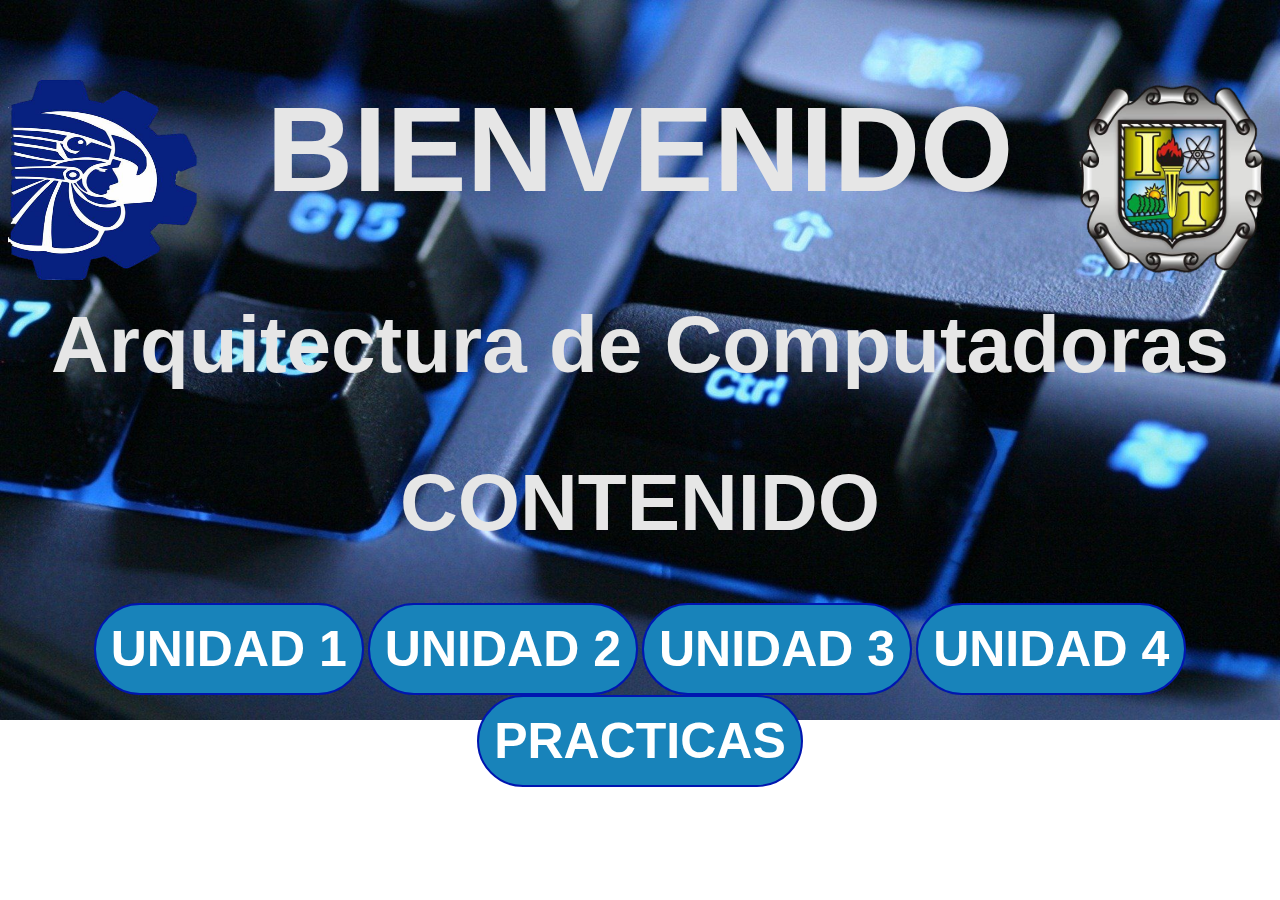
<file: index.html>
<!DOCTYPE html>
<!--Arquitectura
Autor: Isaac Rodriguuez-->
<html>
<head>
	<title>Arquitectura Computadoras</title>
	<meta charset = "UTF-8">
	<link rel="stylesheet" type="text/css" media="screen" href="Style.css">
	<link rel="preconnect" href="https://fonts.googleapis.com">
	<link rel="preconnect" href="https://fonts.gstatic.com" crossorigin>
	<link href="https://fonts.googleapis.com/css2?family=Rubik+Glitch&display=swap" rel="stylesheet">
</head>
<img src="tec.png" width="200" height="200" align="left">
	<img src="logo.png" width="200" height="200" align="right">
<body>
	<body class="Fondo">
	<h1  class="font" align="center">BIENVENIDO</h1>
	<h2 class="tema" align="center">Arquitectura de Computadoras</h2>
	<h1 class="texto" align="center">CONTENIDO</h1>
	<button class = "boton" type="button" onclick="location.href='Unidad 1.html'">UNIDAD 1</button>
	<button class = "boton" type="button" onclick="location.href='Unidad2.html'">UNIDAD 2</button>
	<button class = "boton" type="button" onclick="location.href='Unidad3.html'">UNIDAD 3</button>
	<button class = "boton" type="button" onclick="location.href='Unidad4.html'">UNIDAD 4</button>
	<button class = "boton" type="button" onclick="location.href='Practicas.html'">PRACTICAS</button>
</body>
</html>
</file>
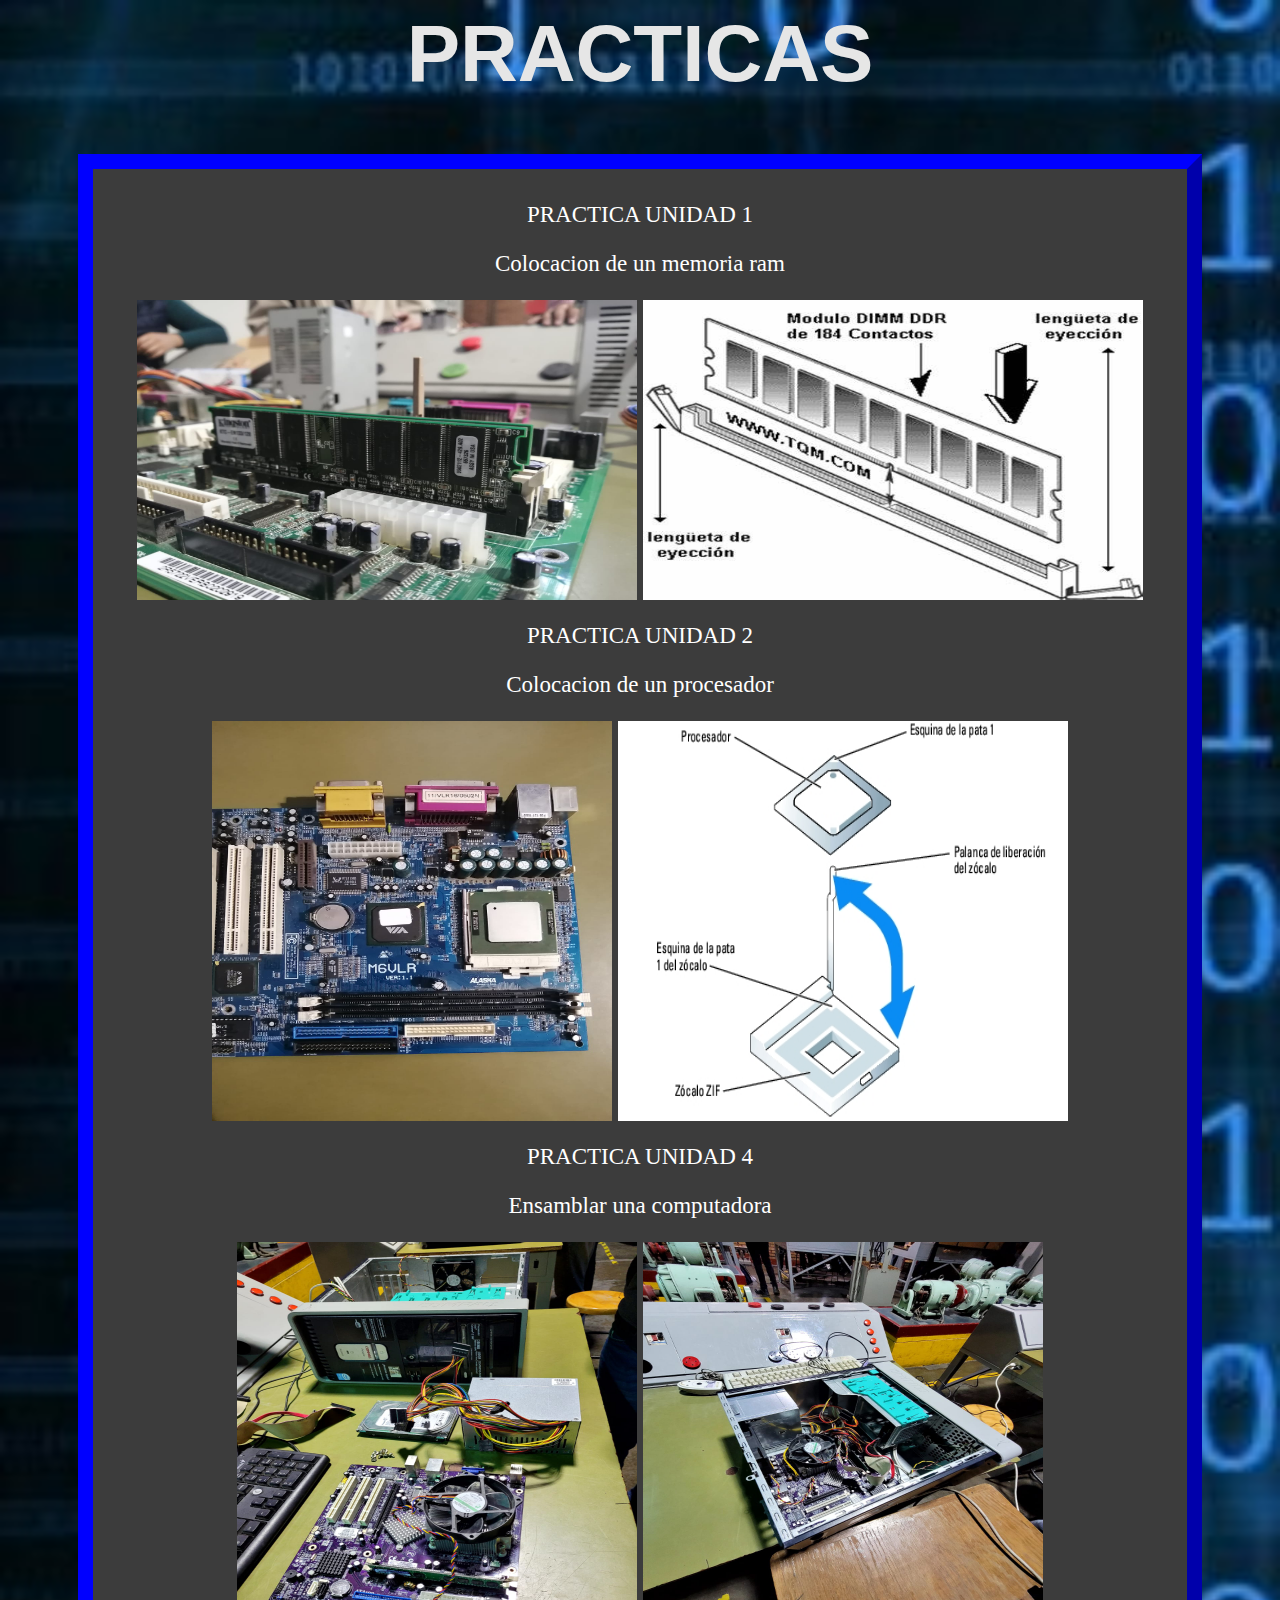
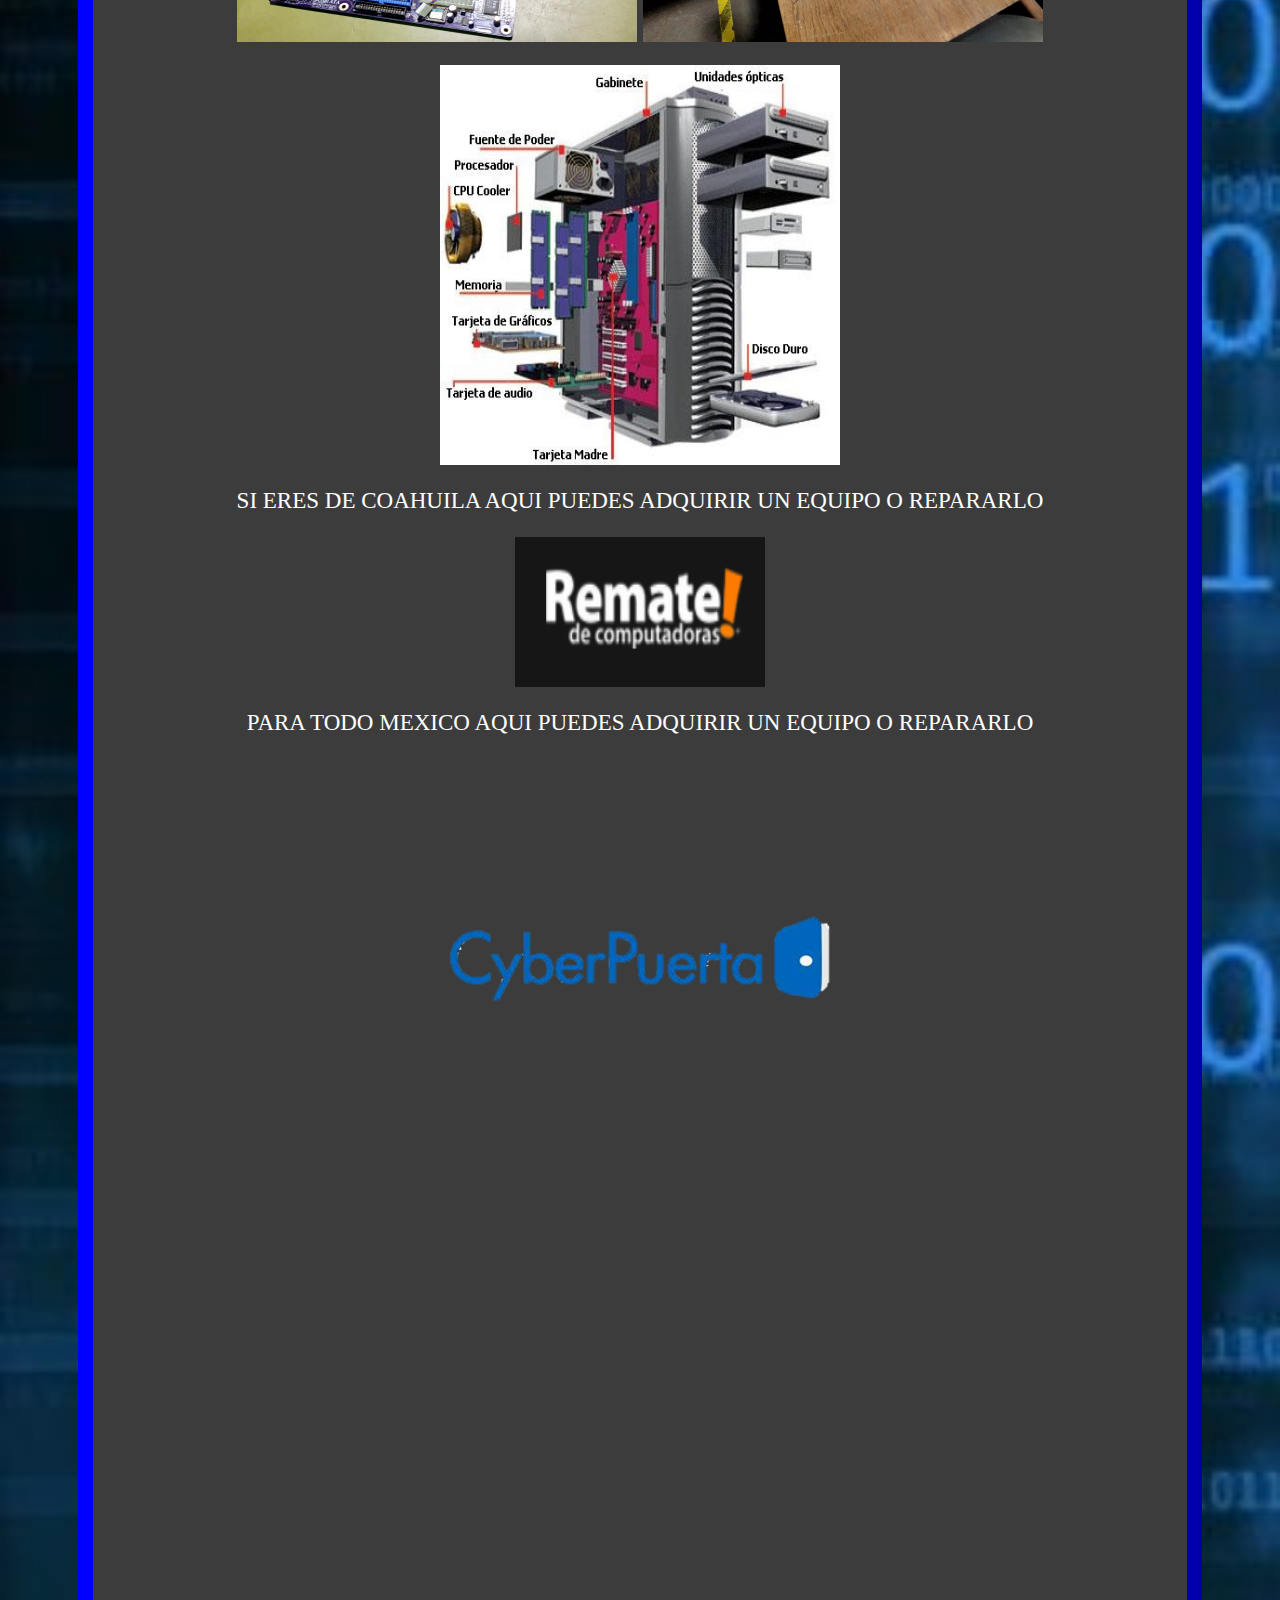
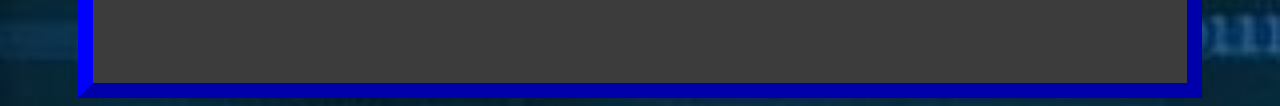
<file: Practicas.html>
<!--Arquitectura u1
Autor: Isaac Rodriguuez-->
<html>
<head>
	<title>PRACTICAS</title>
	<meta charset = "UTF-8">
	<link rel="stylesheet" type="text/css" media="screen" href="Style.css">
	<link rel="preconnect" href="https://fonts.googleapis.com">
	<link rel="preconnect" href="https://fonts.gstatic.com" crossorigin>
	<link href="https://fonts.googleapis.com/css2?family=Rubik+Glitch&display=swap" rel="stylesheet">
</head>
<body>
<body class="FondoU">
	<h1 class="fontU" align="center">PRACTICAS</h1>
	<div  class="bloquePRAC">
		<p>	PRACTICA UNIDAD 1</p>
		<p>Colocacion de un memoria ram</p>
		<img src="RAM.jpg" width="500" height="300" align="center">
		<img src="colocacion.jpeg" width="500" height="300" align="center">
		<p>	PRACTICA UNIDAD 2</p>
		<p>Colocacion de un procesador</p>
		<img src="PROC.jpg" width="400" height="400" align="center">
		<img src="colocPROC.jpg" width="450" height="400" align="center">
		<p>	PRACTICA UNIDAD 4</p>
		<p>Ensamblar una computadora</p>
		<img src="ensamble1.jpg" width="400" height="400" align="center">
		<img src="ensamble2.jpg" width="400" height="400" align="center">
		<p>
		<img src="arqui.jpg" width="400" height="400" align="center">
		</p>
		<p>SI ERES DE COAHUILA AQUI PUEDES ADQUIRIR UN EQUIPO O REPARARLO</p>
		<a href="https://rematedecomputadoras.com/"><img src=remate.png width="250" height="150" align="center"></a>
		<p>PARA TODO MEXICO AQUI PUEDES ADQUIRIR UN EQUIPO O REPARARLO</p>
		<a href="https://www.cyberpuerta.mx/"><img src=cyber.png width="400" height="400" align="center"></a>
	</div>
</body>
</html>
</file>
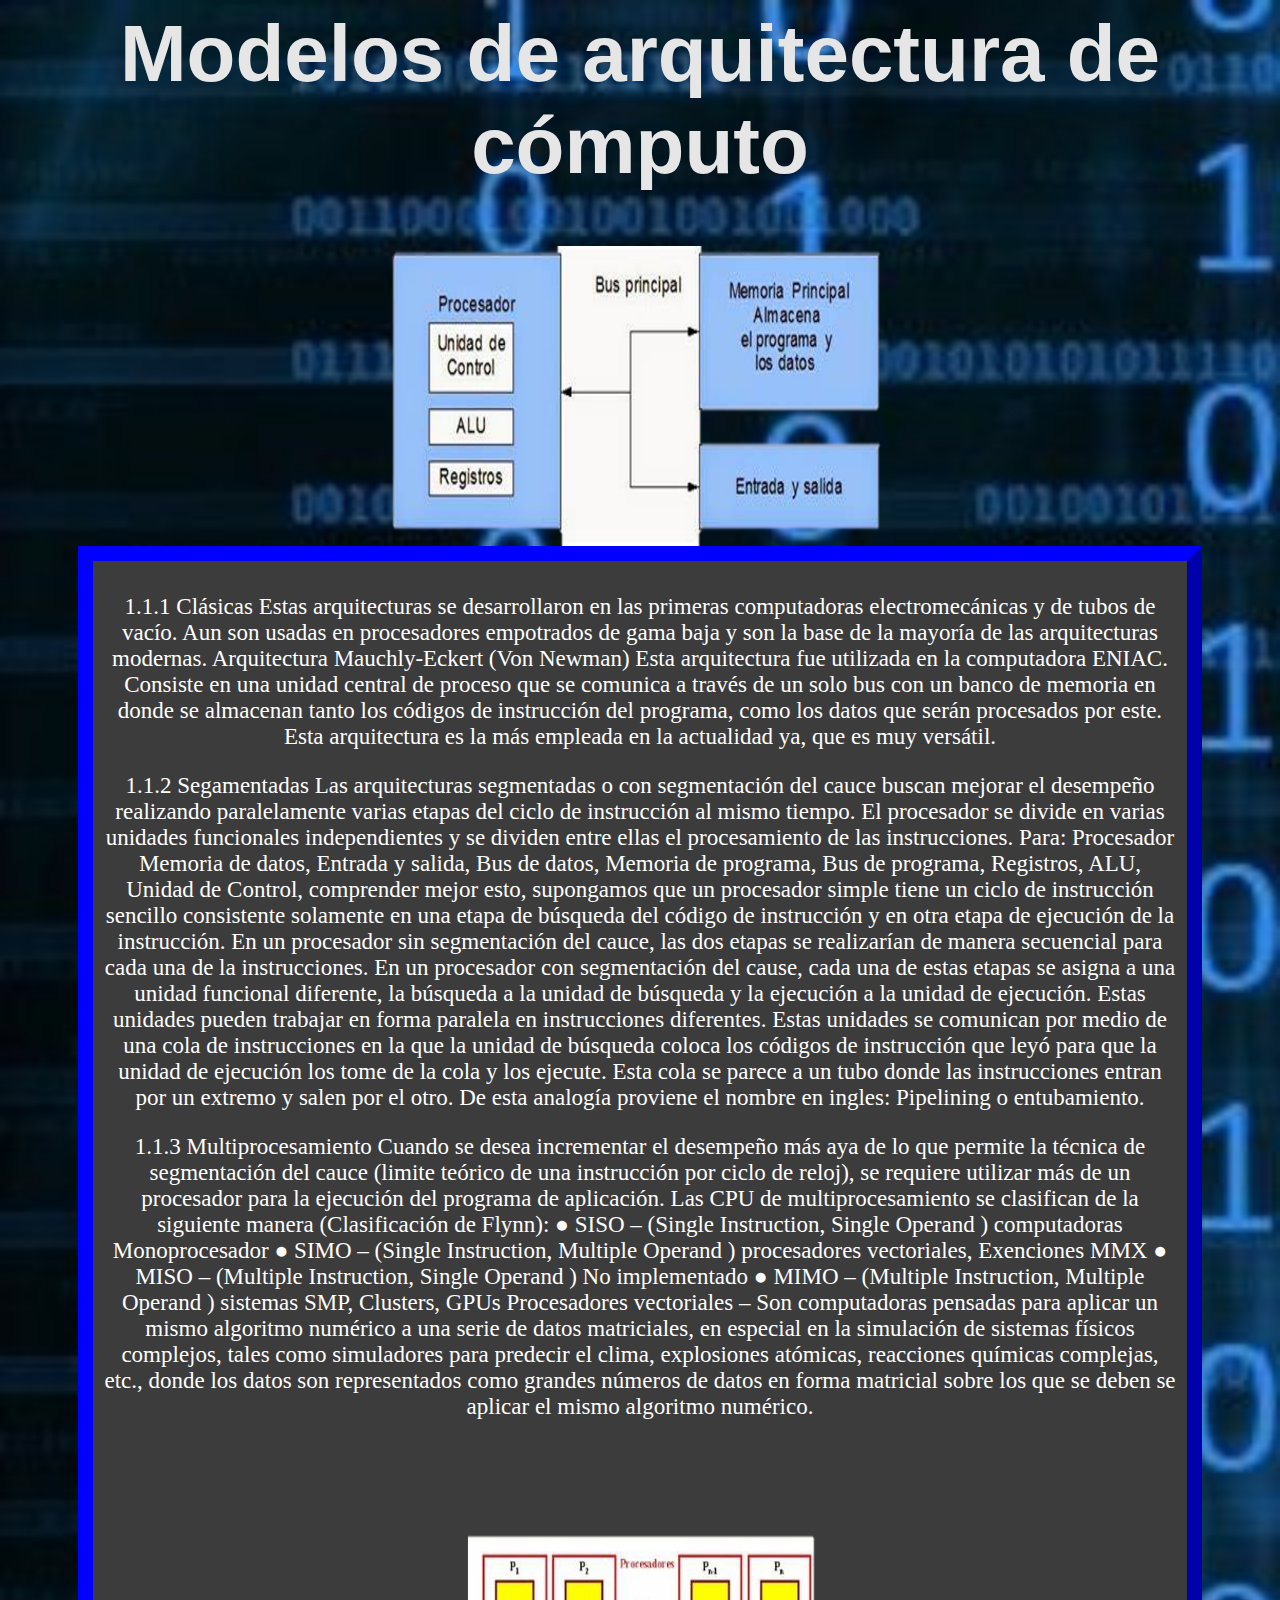
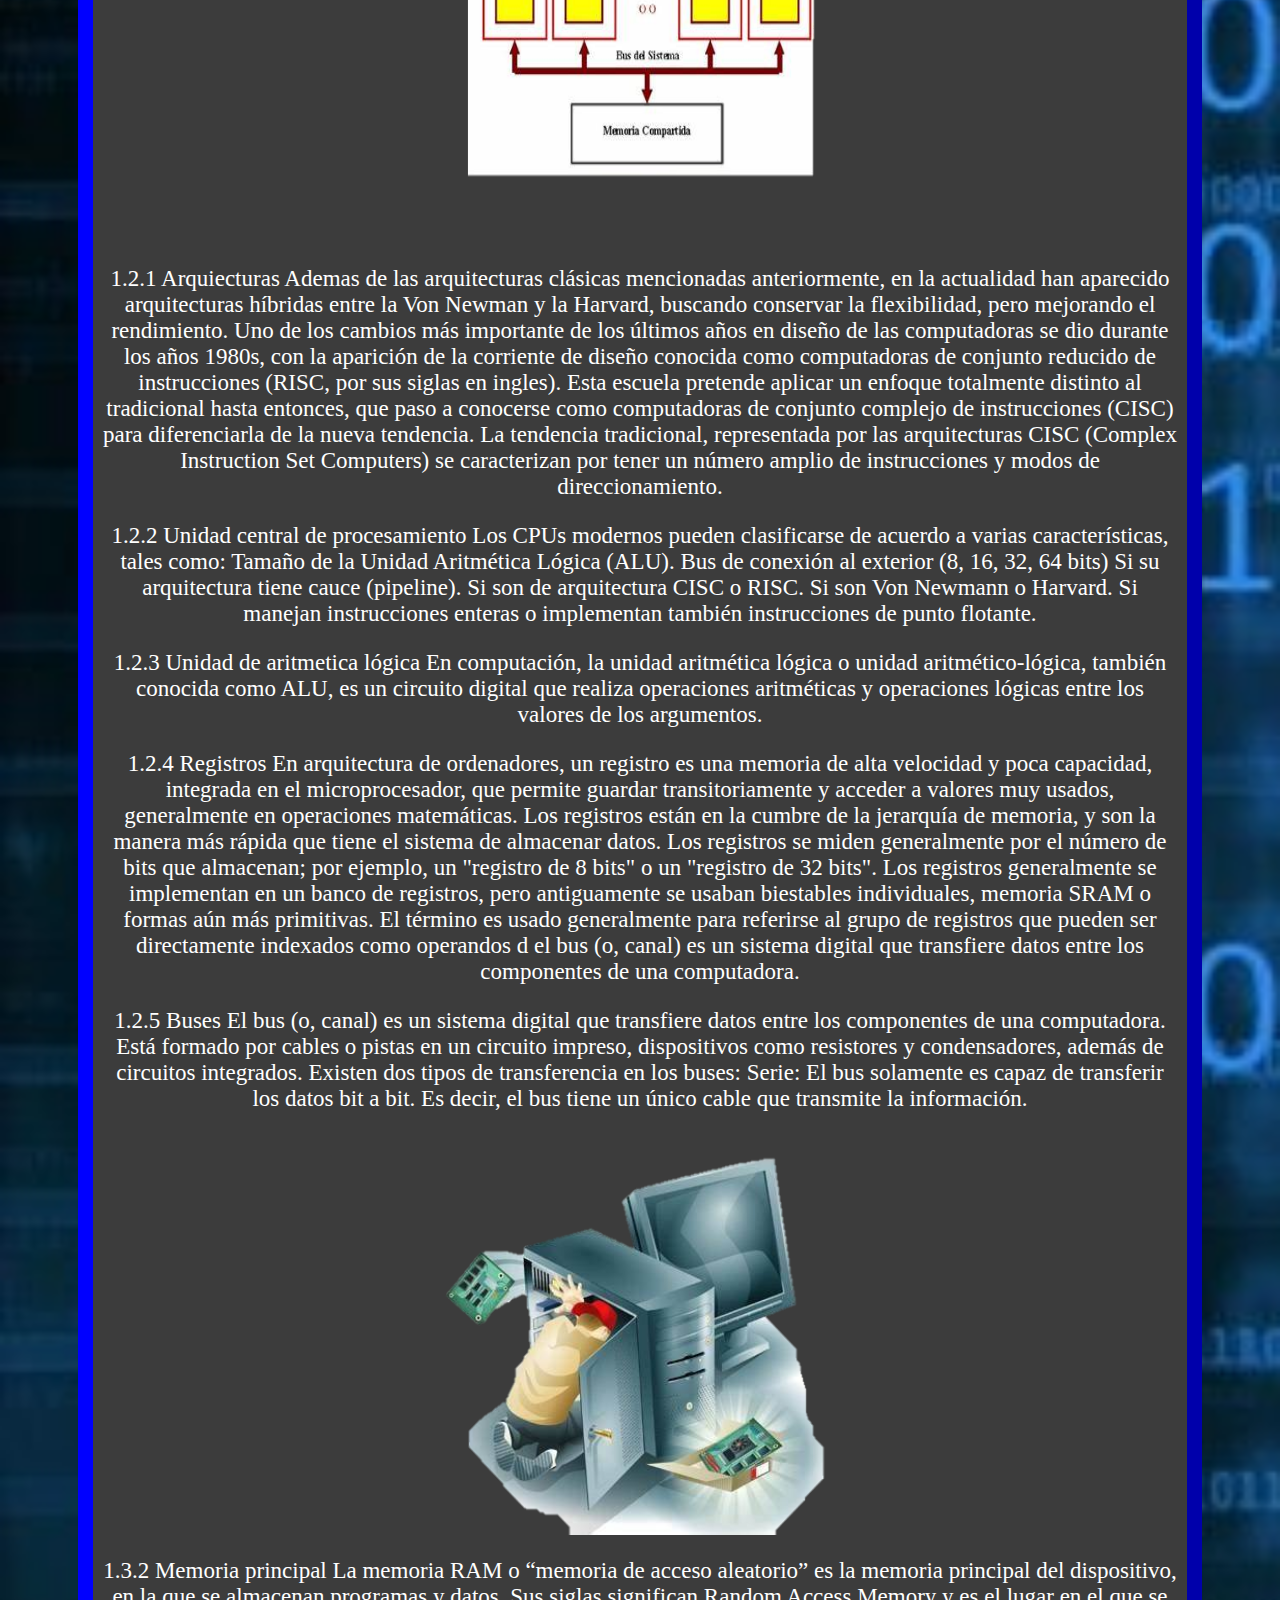
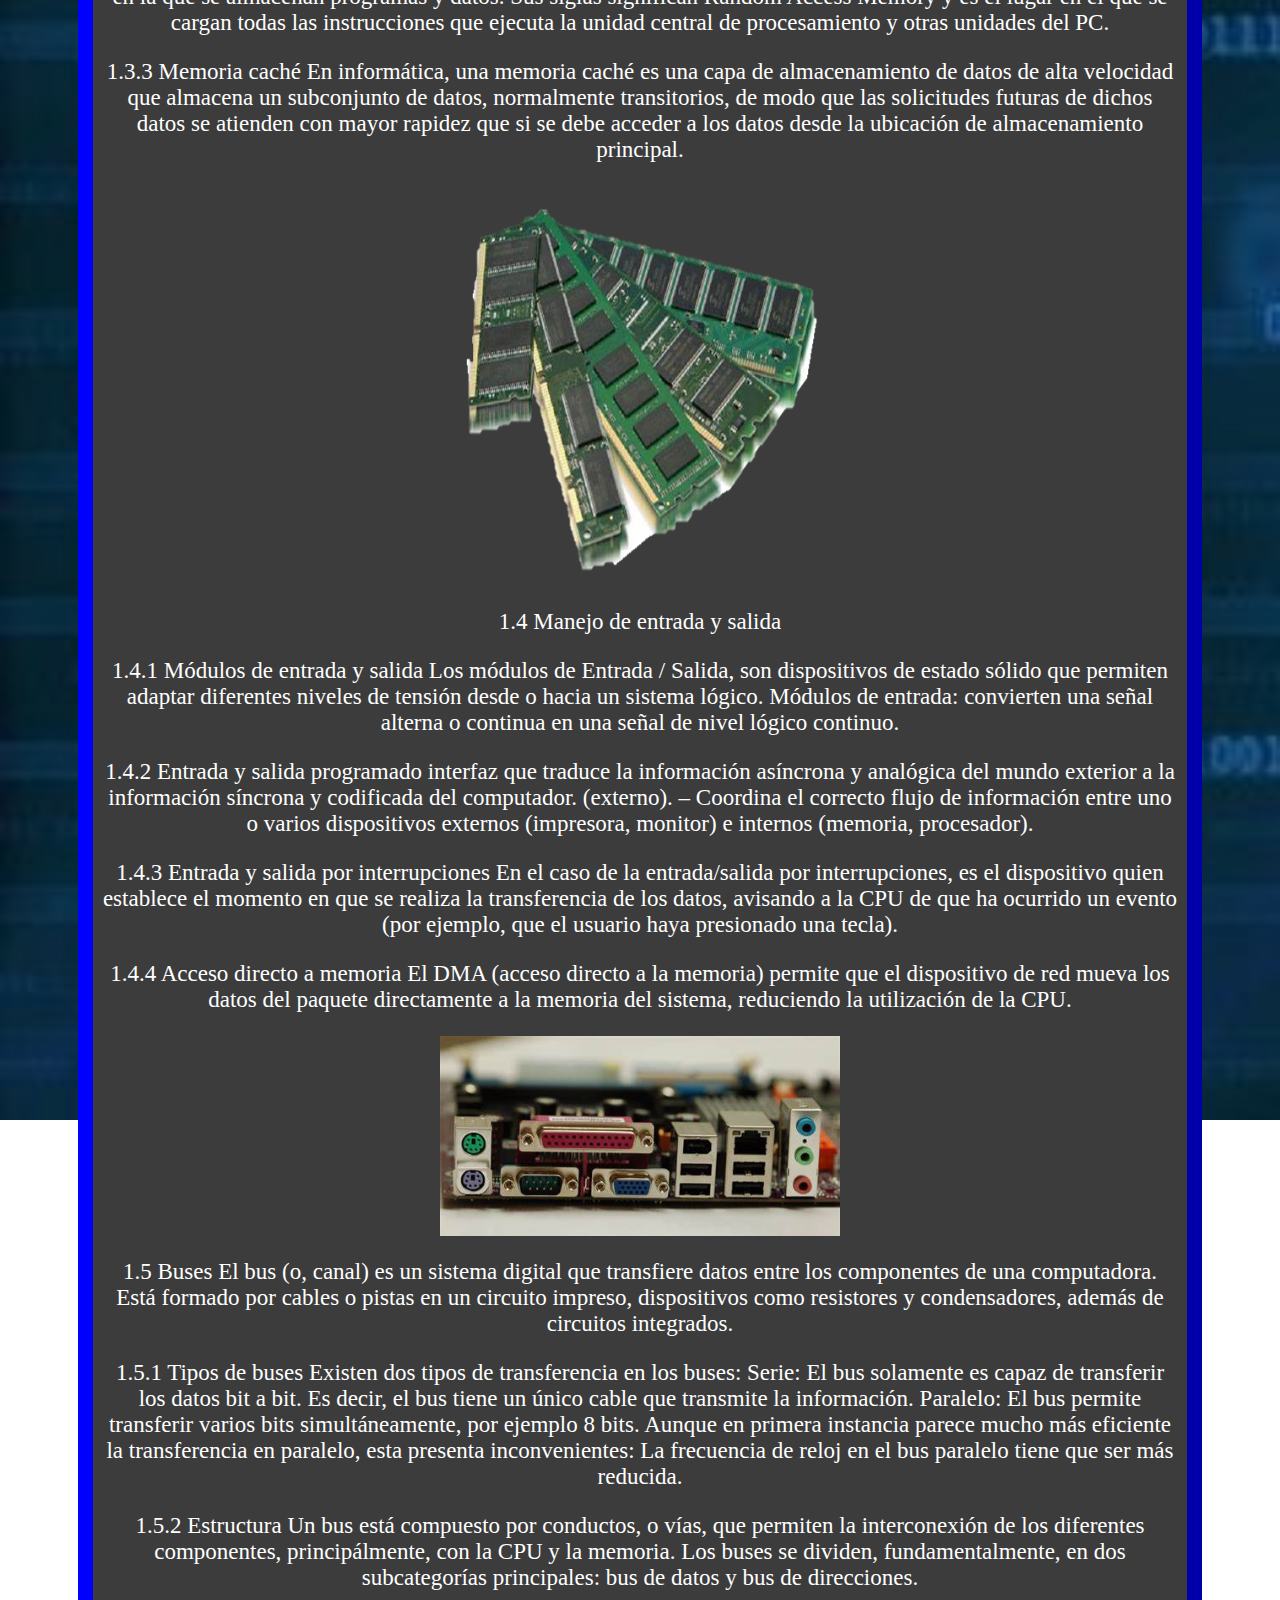
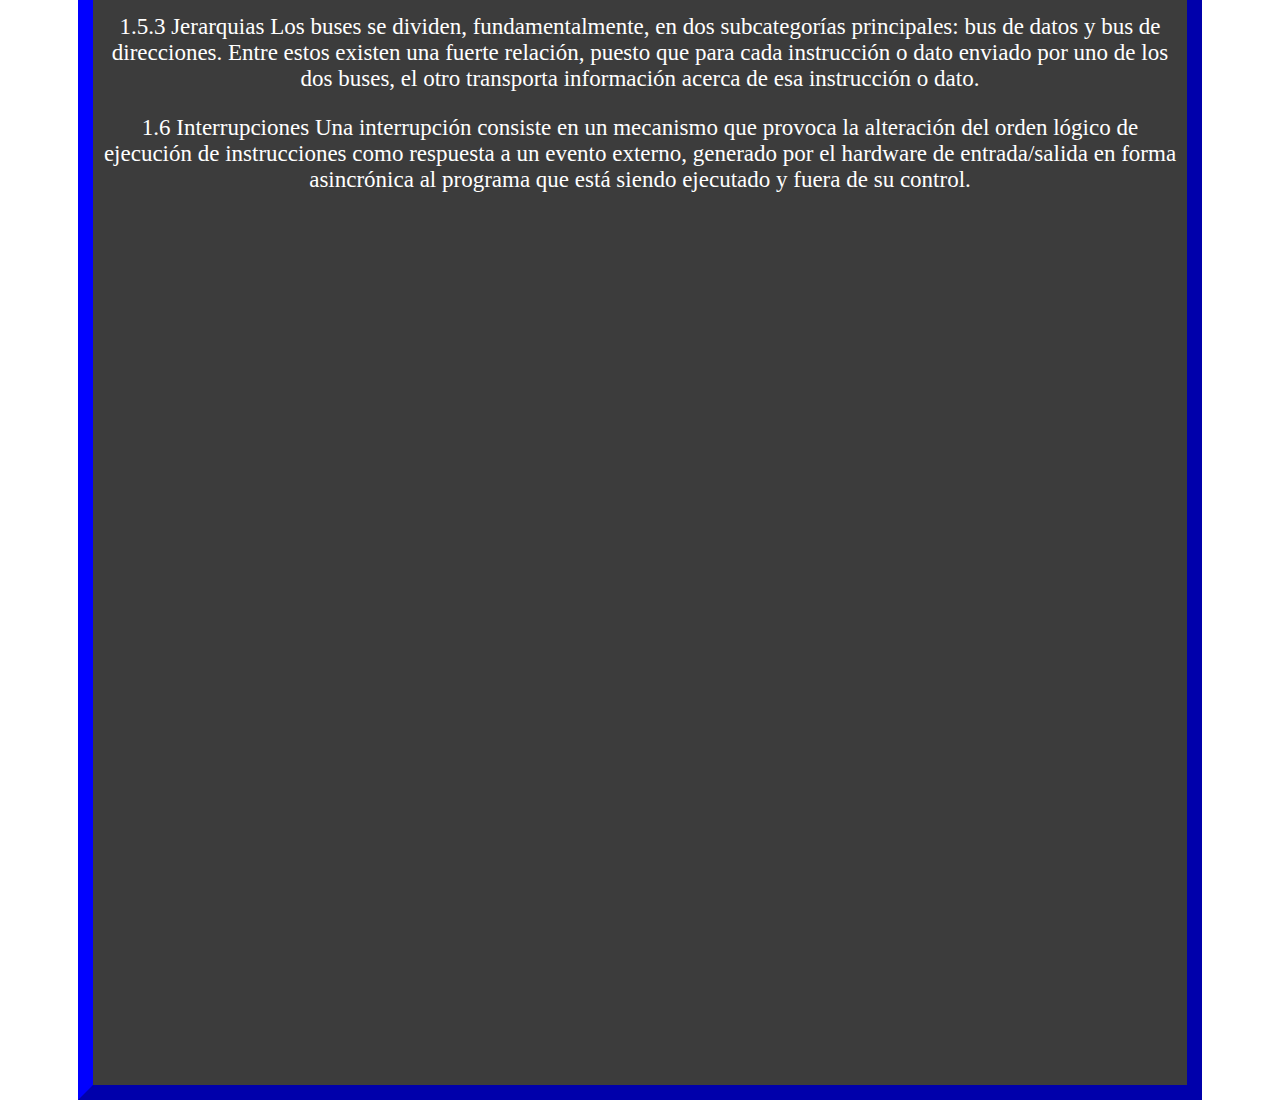
<file: Unidad 1.html>
<!--Arquitectura u1
Autor: Isaac Rodriguuez-->
<html>
<head>
	<title>UNIDAD 1</title>
	<meta charset = "UTF-8">
	<link rel="stylesheet" type="text/css" media="screen" href="Style.css">
	<link rel="preconnect" href="https://fonts.googleapis.com">
	<link rel="preconnect" href="https://fonts.gstatic.com" crossorigin>
	<link href="https://fonts.googleapis.com/css2?family=Rubik+Glitch&display=swap" rel="stylesheet">
</head>
<body>
<body class="FondoU">
	<h1 class="fontU" align="center">Modelos de arquitectura de cómputo</h1>
	<img src="MD2.png" width="500" height="300" align="center">
	<div  class="bloque">
		<p>	
		1.1.1 Clásicas
		Estas arquitecturas se desarrollaron en las primeras computadoras electromecánicas y de tubos de vacío. 
		Aun son usadas en procesadores empotrados de gama baja y son la base de la mayoría de las arquitecturas modernas.
		Arquitectura Mauchly-Eckert (Von Newman) Esta arquitectura fue utilizada en la computadora ENIAC. 
		Consiste en una unidad central de proceso que se comunica a través de un solo bus con un banco de memoria en donde se almacenan tanto los códigos de instrucción del programa, 
		como los datos que serán procesados por este. Esta arquitectura es la más empleada en la actualidad ya, que es muy versátil. 
		
		</p>
		<p>
		1.1.2 Segamentadas
		Las arquitecturas segmentadas o con segmentación del cauce buscan mejorar el desempeño realizando paralelamente varias etapas del ciclo de instrucción al mismo tiempo. El procesador se divide en varias unidades funcionales independientes y se dividen entre ellas el procesamiento de las instrucciones. 
		Para: Procesador Memoria de datos, Entrada y salida, Bus de datos, Memoria de programa, Bus de programa, Registros, ALU, Unidad de Control, comprender mejor esto, supongamos que un procesador simple tiene un ciclo de instrucción sencillo consistente solamente en una etapa de búsqueda del código de instrucción y en otra etapa de ejecución de la instrucción. 
		En un procesador sin segmentación del cauce, las dos etapas se realizarían de manera secuencial para cada una de la instrucciones.
		En un procesador con segmentación del cause, cada una de estas etapas se asigna a una unidad funcional diferente, la búsqueda a la unidad de búsqueda y la ejecución a la unidad de ejecución. Estas unidades pueden trabajar en forma paralela en instrucciones diferentes. 
		Estas unidades se comunican por medio de una cola de instrucciones en la que la unidad de búsqueda coloca los códigos de instrucción que leyó para que la unidad de ejecución los tome de la cola y los ejecute. Esta cola se parece a un tubo donde las instrucciones entran por un extremo y salen por el otro. 
		De esta analogía proviene el nombre en ingles: Pipelining o entubamiento.
		</p>
		<p>	
		1.1.3 Multiprocesamiento
		Cuando se desea incrementar el desempeño más aya de lo que permite la técnica de segmentación del cauce (limite teórico de una instrucción por ciclo de reloj), se requiere utilizar más de un procesador para la ejecución del programa de aplicación. Las CPU de multiprocesamiento se clasifican de la siguiente manera 
		(Clasificación de Flynn): ● SISO – (Single Instruction, Single Operand ) computadoras Monoprocesador ● SIMO – (Single Instruction, Multiple Operand ) procesadores vectoriales, Exenciones MMX ● MISO – (Multiple Instruction, Single Operand ) No implementado ● MIMO – (Multiple Instruction, Multiple Operand ) sistemas SMP, Clusters, GPUs Procesadores vectoriales – 
		Son computadoras pensadas para aplicar un mismo algoritmo numérico a una serie de datos matriciales, en especial en la simulación de sistemas físicos complejos, tales como simuladores para predecir el clima, explosiones atómicas, reacciones químicas complejas, etc., donde los datos son representados como grandes números de datos en forma matricial sobre los que se deben se aplicar el mismo algoritmo numérico.
		</p>
		<img src="1.1.png" width="400" height="400" align="center">
		<p>
		1.2.1 Arquiecturas
		Ademas de las arquitecturas clásicas mencionadas anteriormente, en la actualidad han aparecido arquitecturas híbridas entre la Von Newman y la Harvard, buscando conservar la flexibilidad, pero mejorando el rendimiento. Uno de los cambios más importante de los últimos años en diseño de las computadoras se dio durante los años 1980s, con la aparición de la corriente de diseño conocida como computadoras de conjunto reducido de instrucciones (RISC, por sus siglas en ingles). 
		Esta escuela pretende aplicar un enfoque totalmente distinto al tradicional hasta entonces, que paso a conocerse como computadoras de conjunto complejo de instrucciones (CISC) para diferenciarla de la nueva tendencia. La tendencia tradicional, representada por las arquitecturas CISC (Complex Instruction Set Computers) 
		se caracterizan por tener un número amplio de instrucciones y modos de direccionamiento.
		</p>
		<p>
		1.2.2 Unidad central de procesamiento
		Los CPUs modernos pueden clasificarse de acuerdo a varias características, tales como: Tamaño de la Unidad Aritmética Lógica (ALU). Bus de conexión al exterior (8, 16, 32, 64 bits) Si su arquitectura tiene cauce (pipeline). Si son de arquitectura CISC o RISC. Si son Von Newmann o Harvard. Si manejan instrucciones enteras o implementan también instrucciones de punto flotante.
		<p>
		1.2.3 Unidad de aritmetica lógica
		En computación, la unidad aritmética lógica o unidad aritmético-lógica, también conocida como ALU, es un circuito digital que realiza operaciones aritméticas y operaciones lógicas entre los valores de los argumentos.
		</p>
		<p>
		1.2.4 Registros
		En arquitectura de ordenadores, un registro es una memoria de alta velocidad y poca capacidad, integrada en el microprocesador, que permite guardar transitoriamente y acceder a valores muy usados, generalmente en operaciones matemáticas. Los registros están en la cumbre de la jerarquía de memoria, y son la manera más rápida que tiene el sistema de almacenar datos. Los registros se miden generalmente por el número de bits que almacenan; por ejemplo, un "registro de 8 bits" o un "registro de 32 bits". 
		Los registros generalmente se implementan en un banco de registros, pero antiguamente se usaban biestables individuales, memoria SRAM o formas aún más primitivas. El término es usado generalmente para referirse al grupo de registros que pueden ser directamente indexados como operandos d el bus (o, canal) es un sistema digital que transfiere datos entre los componentes de una computadora.
		</p>
		<p>
		1.2.5 Buses
		El bus (o, canal) es un sistema digital que transfiere datos entre los componentes de una computadora. Está formado por cables o pistas en un circuito impreso, dispositivos como resistores y condensadores, además de circuitos integrados.
		Existen dos tipos de transferencia en los buses: Serie: El bus solamente es capaz de transferir los datos bit a bit. Es decir, el bus tiene un único cable que transmite la información.
		</p>
		<img src="1.2.png" width="400" height="400" align="center">
		<p>
		1.3.2 Memoria principal
		La memoria RAM o “memoria de acceso aleatorio” es la memoria principal del dispositivo, en la que se almacenan programas y datos. Sus siglas significan Random Access Memory y es el lugar en el que se cargan todas las instrucciones que ejecuta la unidad central de procesamiento y otras unidades del PC.
		</p>
		<p>
		1.3.3 Memoria caché
		En informática, una memoria caché es una capa de almacenamiento de datos de alta velocidad que almacena un subconjunto de datos, normalmente transitorios, de modo que las solicitudes futuras de dichos datos se atienden con mayor rapidez que si se debe acceder a los datos desde la ubicación de almacenamiento principal.
		</p>
		<img src="1.3.png" width="400" height="400" align="center">
		<p>
		<p>1.4 Manejo de entrada y salida</p>
		1.4.1 Módulos de entrada y salida
		Los módulos de Entrada / Salida, son dispositivos de estado sólido que permiten adaptar diferentes niveles de tensión desde o hacia un sistema lógico. Módulos de entrada: convierten una señal alterna o continua en una señal de nivel lógico continuo.
		</p>
		<p>
		1.4.2 Entrada y salida programado
		interfaz que traduce la información asíncrona y analógica del mundo exterior a la información síncrona y codificada del computador. (externo). – Coordina el correcto flujo de información entre uno o varios dispositivos externos (impresora, monitor) e internos (memoria, procesador).
		</p>
		<p>
		1.4.3 Entrada y salida por interrupciones
		En el caso de la entrada/salida por interrupciones, es el dispositivo quien establece el momento en que se realiza la transferencia de los datos, avisando a la CPU de que ha ocurrido un evento (por ejemplo, que el usuario haya presionado una tecla).
		</p>
		<p>
		1.4.4 Acceso directo a memoria
		El DMA (acceso directo a la memoria) permite que el dispositivo de red mueva los datos del paquete directamente a la memoria del sistema, reduciendo la utilización de la CPU.
		</p>
		<img src="1.4.png" width="400" height="200" align="center">
		<p>
		1.5 Buses
		El bus (o, canal) es un sistema digital que transfiere datos entre los componentes de una computadora. Está formado por cables o pistas en un circuito impreso, dispositivos como resistores y condensadores, además de circuitos integrados.
		</p>
		<p>
		1.5.1 Tipos de buses
		Existen dos tipos de transferencia en los buses: Serie: El bus solamente es capaz de transferir los datos bit a bit. Es decir, el bus tiene un único cable que transmite la información. Paralelo: El bus permite transferir varios bits simultáneamente, por ejemplo 8 bits. 
		Aunque en primera instancia parece mucho más eficiente la transferencia en paralelo, esta presenta inconvenientes: La frecuencia de reloj en el bus paralelo tiene que ser más reducida.
		</p>
		<p>
		1.5.2 Estructura
		Un bus está compuesto por conductos, o vías, que permiten la interconexión de los diferentes componentes, principálmente, con la CPU y la memoria. Los buses se dividen, fundamentalmente, en dos subcategorías principales: bus de datos y bus de direcciones.
		</p>
		<p>
		1.5.3 Jerarquias
		Los buses se dividen, fundamentalmente, en dos subcategorías principales: bus de datos y bus de direcciones. Entre estos existen una fuerte relación, puesto que para cada instrucción o dato enviado por uno de los dos buses, el otro transporta información acerca de esa instrucción o dato.
		</p>
		<p>
		1.6 Interrupciones
		Una interrupción consiste en un mecanismo que provoca la alteración del orden lógico de ejecución de instrucciones como respuesta a un evento externo, generado por el hardware de entrada/salida en forma asincrónica al programa que está siendo ejecutado y fuera de su control.
		</p>
	</div>
</body>
</html>
</file>
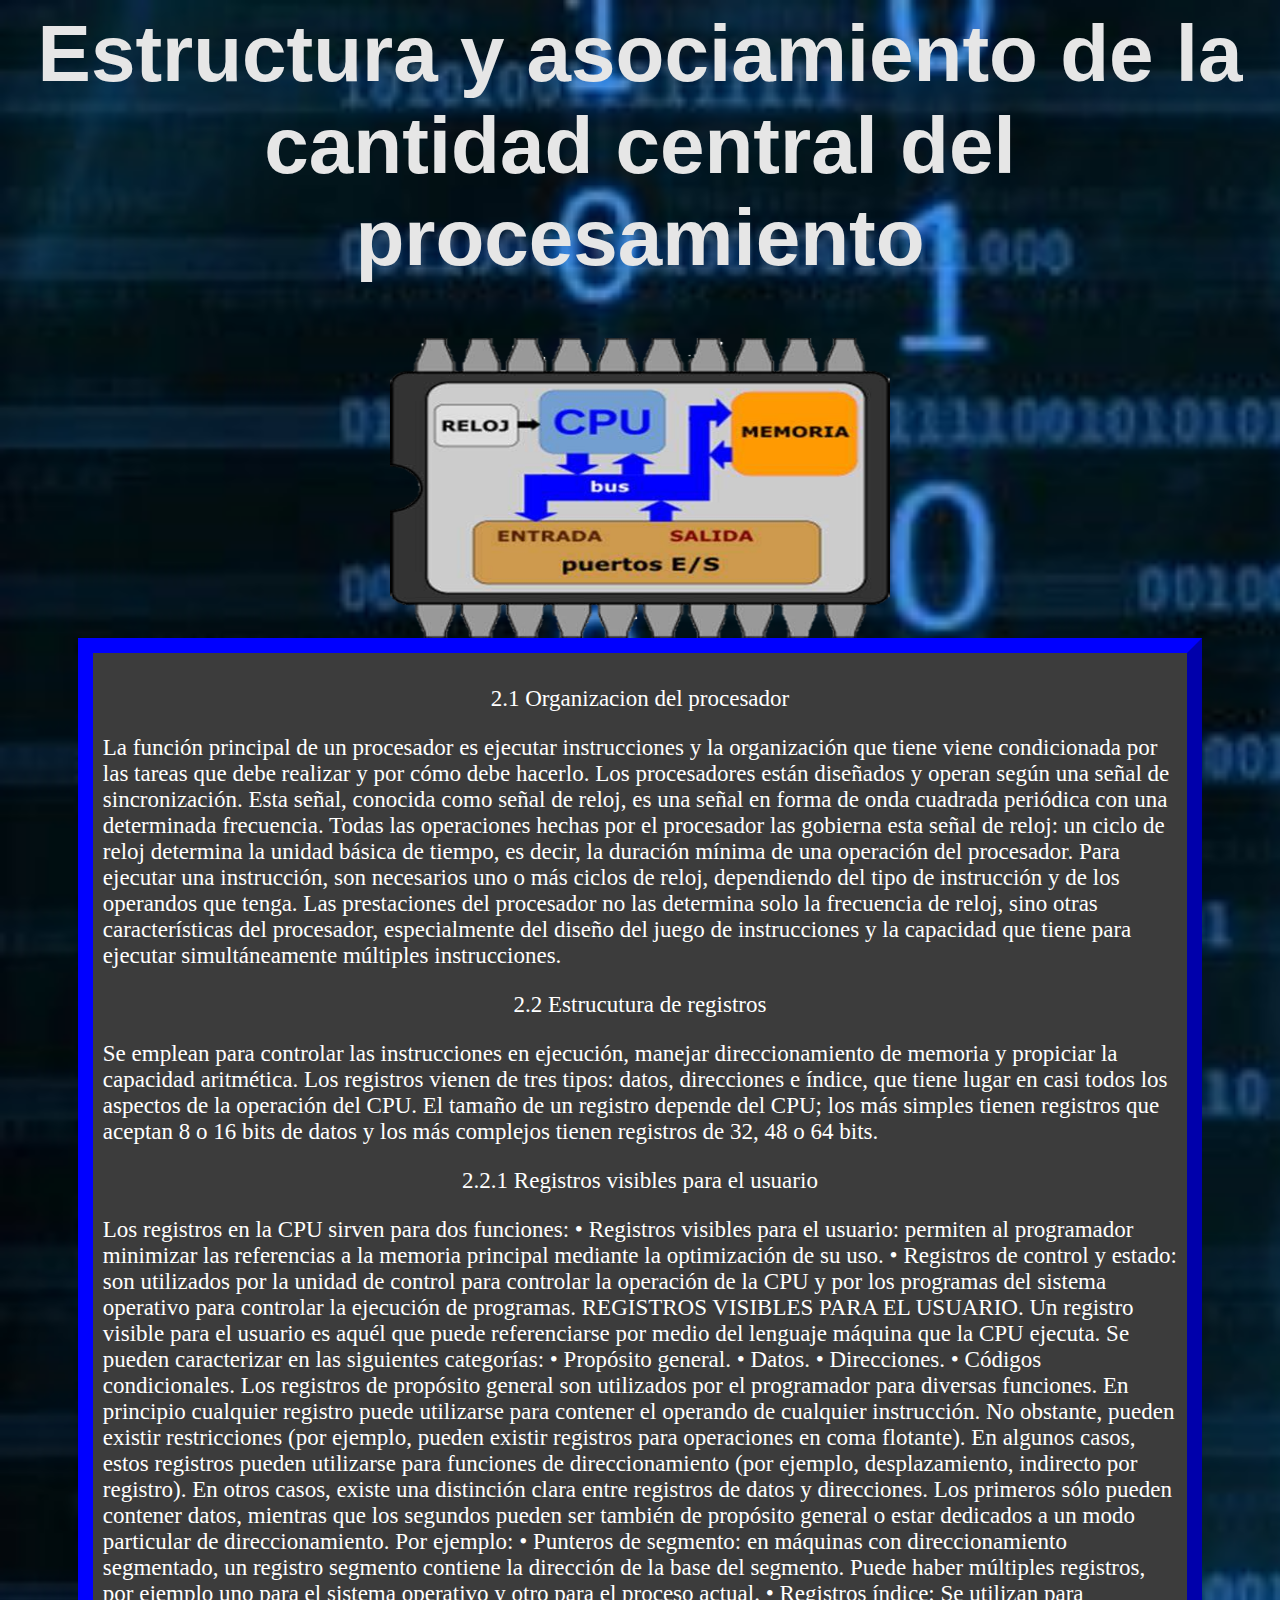
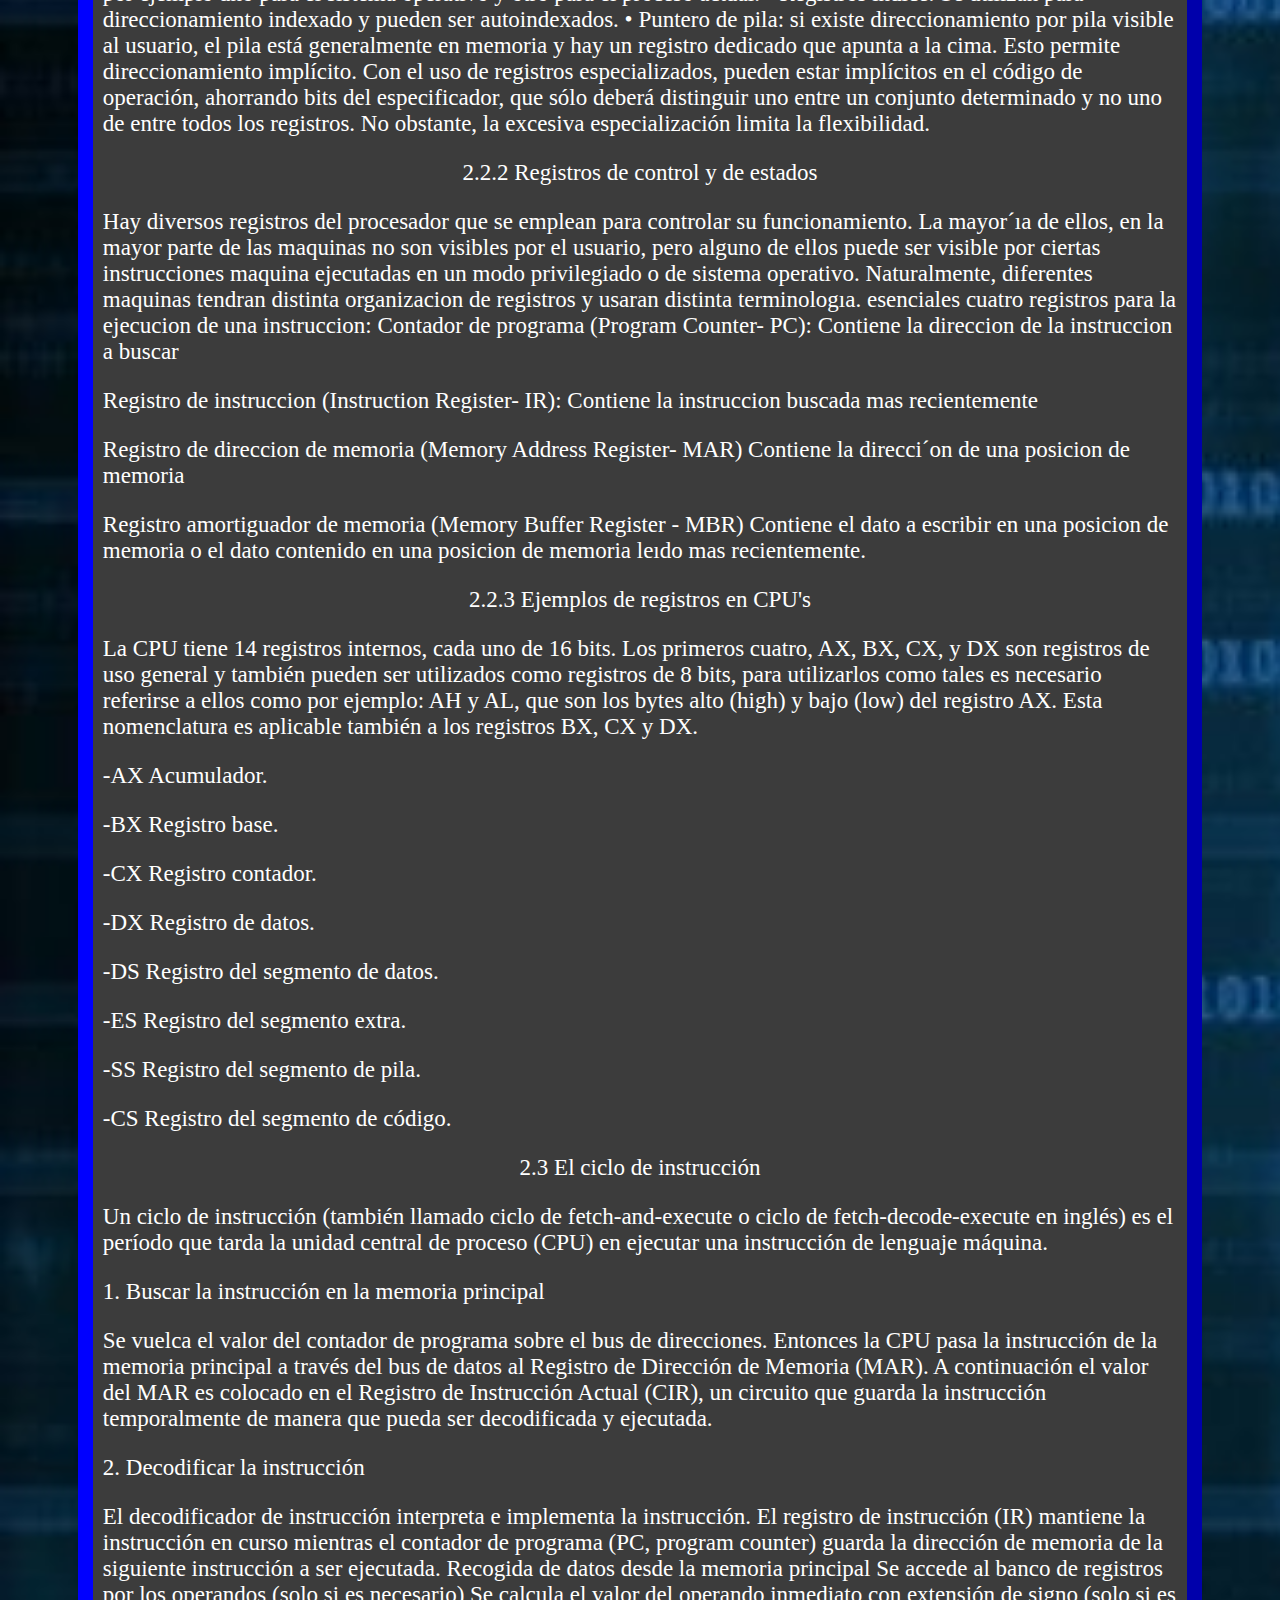
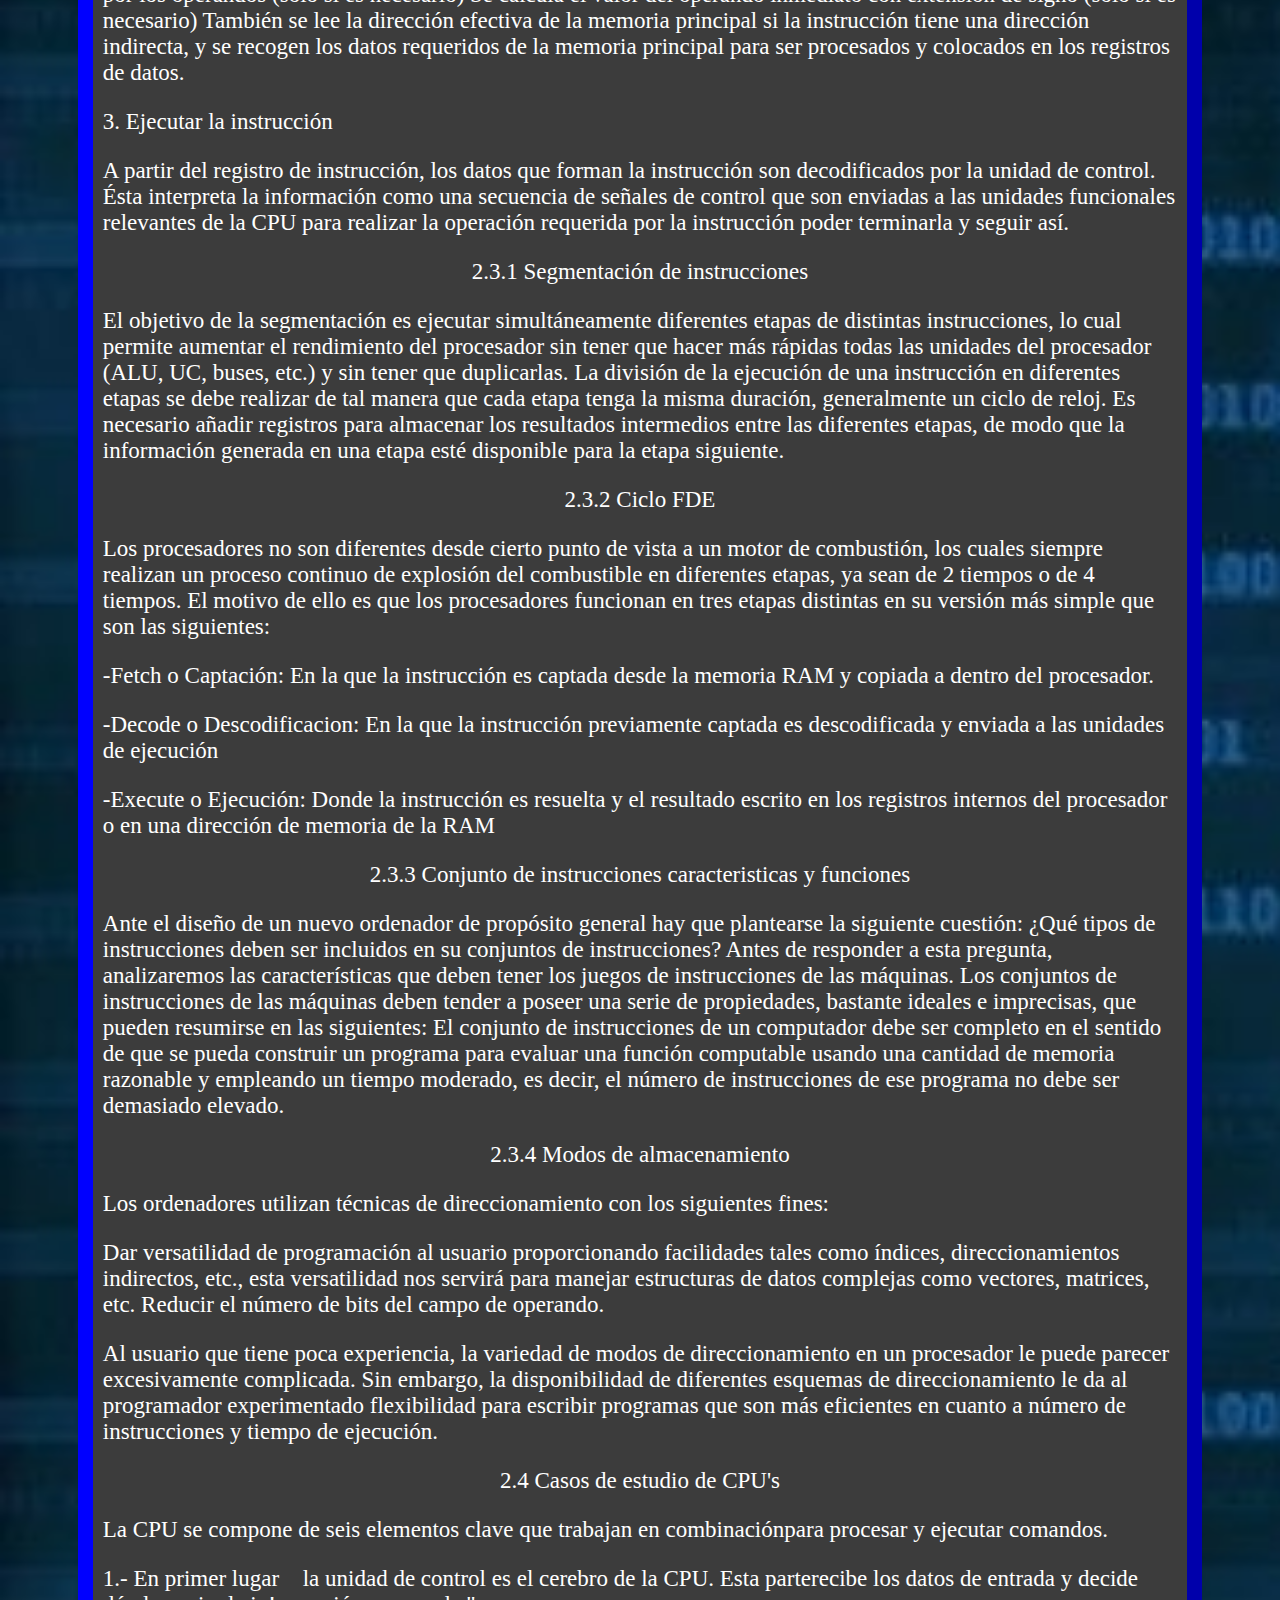
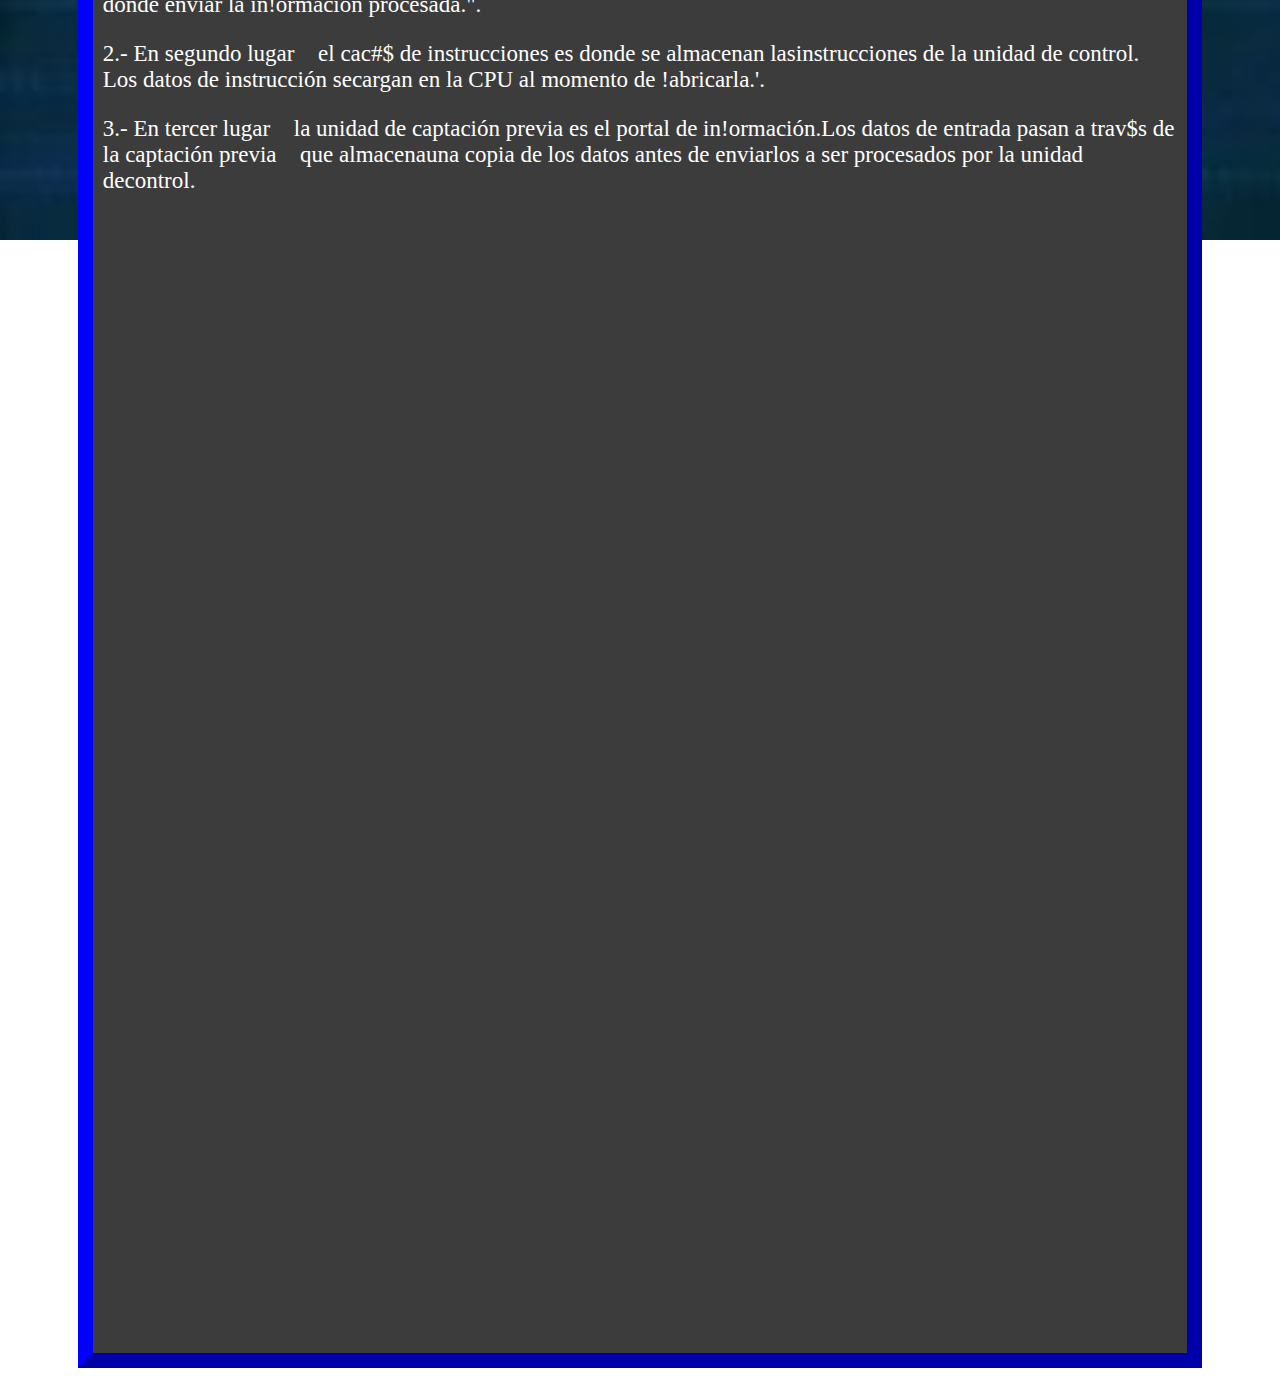
<file: Unidad2.html>
<!--Arquitectura u2
Autor: Isaac Rodriguuez-->
<html>
<head>
	<title>UNIDAD 2</title>
	<meta charset = "UTF-8">
	<link rel="stylesheet" type="text/css" media="screen" href="Style.css">
	<link rel="preconnect" href="https://fonts.googleapis.com">
	<link rel="preconnect" href="https://fonts.gstatic.com" crossorigin>
	<link href="https://fonts.googleapis.com/css2?family=Rubik+Glitch&display=swap" rel="stylesheet">
</head>
<body>
<body class="FondoU2">
	<h1 class="fontU" align="center">Estructura y asociamiento de la cantidad central del procesamiento</h1>
	<img src="cpu.png" width="500" height="300" align="center">
	<div  class="bloqueU2">
		<p>
		<p align="center">2.1 Organizacion del procesador</p>
		La función principal de un procesador es ejecutar instrucciones y la organización que tiene viene condicionada por las tareas que debe realizar y por cómo debe hacerlo. 
		Los procesadores están diseñados y operan según una señal de sincronización. Esta señal, conocida como señal de reloj, es una señal en forma de onda cuadrada periódica con una determinada frecuencia. 
		Todas las operaciones hechas por el procesador las gobierna esta señal de reloj: un ciclo de reloj determina la unidad básica de tiempo, es decir, la duración mínima de una operación del procesador. 
		Para ejecutar una instrucción, son necesarios uno o más ciclos de reloj, dependiendo del tipo de instrucción y de los operandos que tenga. Las prestaciones del procesador no las determina solo la frecuencia de reloj, 
		sino otras características del procesador, especialmente del diseño del juego de instrucciones y la capacidad que tiene para ejecutar simultáneamente múltiples instrucciones.
		</p>
		<p>
		<p align="center">2.2 Estrucutura de registros</p>
		Se emplean para controlar las instrucciones en ejecución, manejar direccionamiento de memoria y propiciar la capacidad aritmética. 
		Los registros vienen de tres tipos: datos, direcciones e índice, que tiene lugar en casi todos los aspectos de la operación del CPU. 
		El tamaño de un registro depende del CPU; los más simples tienen registros que aceptan 8 o 16 bits de datos y los más complejos tienen registros de 32, 48 o 64 bits.
		</p>
		<p>
		<p align="center">2.2.1 Registros visibles para el usuario</p>
		Los registros en la CPU sirven para dos funciones: • Registros visibles para el usuario: permiten al programador minimizar las referencias a la memoria principal mediante la optimización de su uso.
		• Registros de control y estado: son utilizados por la unidad de control para controlar la operación de la CPU y por los programas del sistema operativo para controlar la ejecución de programas.
		REGISTROS VISIBLES PARA EL USUARIO. Un registro visible para el usuario es aquél que puede referenciarse por medio del lenguaje máquina que la CPU ejecuta. Se pueden caracterizar en las siguientes categorías: • Propósito general.
		• Datos.
		• Direcciones.
		• Códigos condicionales.
		Los registros de propósito general son utilizados por el programador para diversas funciones. En principio cualquier registro puede utilizarse para contener el operando de cualquier instrucción. No obstante, pueden existir restricciones (por ejemplo, pueden existir registros para operaciones en coma flotante). 
		En algunos casos, estos registros pueden utilizarse para funciones de direccionamiento (por ejemplo, desplazamiento, indirecto por registro). En otros casos, existe una distinción clara entre registros de datos y direcciones. Los primeros sólo pueden contener datos, mientras que los segundos pueden ser también de propósito general o estar dedicados a un modo particular de direccionamiento. Por ejemplo:
		• Punteros de segmento: en máquinas con direccionamiento segmentado, un registro segmento contiene la dirección de la base del segmento. Puede haber múltiples registros, por ejemplo uno para el sistema operativo y otro para el proceso actual.
		• Registros índice: Se utilizan para direccionamiento indexado y pueden ser autoindexados.
		• Puntero de pila: si existe direccionamiento por pila visible al usuario, el pila está generalmente en memoria y hay un registro dedicado que apunta a la cima. Esto permite direccionamiento implícito.
		Con el uso de registros especializados, pueden estar implícitos en el código de operación, ahorrando bits del especificador, que sólo deberá distinguir uno entre un conjunto determinado y no uno de entre todos los registros. No obstante, la excesiva especialización limita la flexibilidad.
		</p>
		<p>
		<p align="center">2.2.2 Registros de control y de estados</p>
		Hay diversos registros del procesador que se emplean para controlar su funcionamiento. La mayor´ıa de ellos, en la mayor parte de las maquinas no son visibles por el usuario, pero alguno de ellos puede ser visible por ciertas instrucciones maquina ejecutadas en un modo privilegiado o de sistema operativo. Naturalmente, diferentes maquinas tendran distinta organizacion de registros y usaran distinta terminologıa. 
		esenciales cuatro registros para la ejecucion de una instruccion: Contador de programa (Program Counter- PC): Contiene la direccion de la instruccion a buscar
		<p>Registro de instruccion (Instruction Register- IR): Contiene la instruccion buscada mas recientemente</p>
		<p>Registro de direccion de memoria (Memory Address Register- MAR) Contiene la direcci´on de una posicion de memoria</p>
		<p>Registro amortiguador de memoria (Memory Buffer Register - MBR) Contiene el dato a escribir en una posicion de memoria o el dato contenido en una posicion de memoria leıdo mas recientemente.</p>
		</p>
		<p>
		<p align="center">2.2.3 Ejemplos de registros en CPU's</p>
		La CPU tiene 14 registros internos, cada uno de 16 bits. Los primeros cuatro, AX, BX, CX, y DX son registros de uso general y también pueden ser utilizados como registros de 8 bits, para utilizarlos como tales es necesario referirse a ellos como por ejemplo: AH y AL, que son los bytes alto (high) y bajo (low) del registro AX. Esta nomenclatura es aplicable también a los registros BX, CX y DX.
		<p>-AX Acumulador.</p>
		<p>-BX Registro base.</p>
		<p>-CX Registro contador.</p>
		<p>-DX Registro de datos.</p>
		<p>-DS Registro del segmento de datos.</p>
		<p>-ES Registro del segmento extra.</p>
		<p>-SS Registro del segmento de pila.</p>
		<p>-CS Registro del segmento de código.</p>
		</p>
		<p>
		<p align="center">2.3 El ciclo de instrucción</p>
		Un ciclo de instrucción (también llamado ciclo de fetch-and-execute o ciclo de fetch-decode-execute en inglés) es el período que tarda la unidad central de proceso (CPU) en ejecutar una instrucción de lenguaje máquina.
		<p>1. Buscar la instrucción en la memoria principal</p>
		Se vuelca el valor del contador de programa sobre el bus de direcciones. Entonces la CPU pasa la instrucción de la memoria principal a través del bus de datos al Registro de Dirección de Memoria (MAR). A continuación el valor del MAR es colocado en el Registro de Instrucción Actual (CIR), un circuito que guarda la instrucción temporalmente de manera que pueda ser decodificada y ejecutada.
		<p>2. Decodificar la instrucción</p>
		El decodificador de instrucción interpreta e implementa la instrucción. El registro de instrucción (IR) mantiene la instrucción en curso mientras el contador de programa (PC, program counter) guarda la dirección de memoria de la siguiente instrucción a ser ejecutada. Recogida de datos desde la memoria principal Se accede al banco de registros por los operandos (solo si es necesario) Se calcula el valor del operando inmediato con extensión de signo (solo si es necesario) También se lee la dirección efectiva de la memoria principal si la instrucción tiene una dirección indirecta, y se recogen los datos requeridos de la memoria principal para ser procesados y colocados en los registros de datos.
		<p>3. Ejecutar la instrucción</p>
		A partir del registro de instrucción, los datos que forman la instrucción son decodificados por la unidad de control. Ésta interpreta la información como una secuencia de señales de control que son enviadas a las unidades funcionales relevantes de la CPU para realizar la operación requerida por la instrucción poder terminarla y seguir así.
		</p>
		<p align="center">2.3.1 Segmentación de instrucciones</p>
		El objetivo de la segmentación es ejecutar simultáneamente diferentes etapas de distintas instrucciones, lo cual permite aumentar el rendimiento del procesador sin tener que hacer más rápidas todas las unidades del procesador (ALU, UC, buses, etc.) y sin tener que duplicarlas. La división de la ejecución de una instrucción en diferentes etapas se debe realizar de tal manera que cada etapa tenga la misma duración, generalmente un ciclo de reloj. Es necesario añadir registros para almacenar los resultados intermedios entre las diferentes etapas, de modo que la información generada en una etapa esté disponible para la etapa siguiente.
		<p align="center">2.3.2 Ciclo FDE</p>
		Los procesadores no son diferentes desde cierto punto de vista a un motor de combustión, los cuales siempre realizan un proceso continuo de explosión del combustible en diferentes etapas, ya sean de 2 tiempos o de 4 tiempos. El motivo de ello es que los procesadores funcionan en tres etapas distintas en su versión más simple que son las siguientes:
		<p>-Fetch o Captación: En la que la instrucción es captada desde la memoria RAM y copiada a dentro del procesador.</p>
		<p>-Decode o Descodificacion: En la que la instrucción previamente captada es descodificada y enviada a las unidades de ejecución</p>
		<p>-Execute o Ejecución: Donde la instrucción es resuelta y el resultado escrito en los registros internos del procesador o en una dirección de memoria de la RAM</p>
		<p align="center">2.3.3 Conjunto de instrucciones caracteristicas y funciones</p>
		Ante el diseño de un nuevo ordenador de propósito general hay que plantearse la siguiente cuestión: ¿Qué tipos de instrucciones deben ser incluidos en su conjuntos de instrucciones? Antes de responder a esta pregunta, analizaremos las características que deben tener los juegos de instrucciones de las máquinas. Los conjuntos de instrucciones de las máquinas deben tender a poseer una serie de propiedades, bastante ideales e imprecisas, que pueden resumirse en las siguientes: El conjunto de instrucciones de un computador debe ser completo en el sentido de que se pueda construir un programa para evaluar una función computable usando una cantidad de memoria razonable y empleando un tiempo moderado, 
		es decir, el número de instrucciones de ese programa no debe ser demasiado elevado.
		<p align="center">2.3.4 Modos de almacenamiento</p>
		Los ordenadores utilizan técnicas de direccionamiento con los siguientes fines:
		<p>Dar versatilidad de programación al usuario proporcionando facilidades tales como índices, direccionamientos indirectos, etc., esta versatilidad nos servirá para manejar estructuras de datos complejas como vectores, matrices, etc. Reducir el número de bits del campo de operando.</p>
		<p>Al usuario que tiene poca experiencia, la variedad de modos de direccionamiento en un procesador le puede parecer excesivamente complicada. Sin embargo, la disponibilidad de diferentes esquemas de direccionamiento le da al programador experimentado flexibilidad para escribir programas que son más eficientes en cuanto a número de instrucciones y tiempo de ejecución.</p>
		<p align="center">2.4 Casos de estudio de CPU's</p>
		La CPU se compone de seis elementos clave que trabajan en combinaciónpara procesar y ejecutar comandos. 
		<p>1.- En primer lugar la unidad de control es el cerebro de la CPU. Esta parterecibe los datos de entrada y decide dónde enviar la in!ormación procesada.".
		<p>2.- En segundo lugar el cac#$ de instrucciones es donde se almacenan lasinstrucciones de la unidad de control. Los datos de instrucción secargan en la CPU al momento de !abricarla.'.
		<p>3.- En tercer lugar la unidad de captación previa es el portal de in!ormación.Los datos de entrada pasan a trav$s de la captación previa que almacenauna copia de los datos antes de enviarlos a ser procesados por la unidad decontrol.
	</div>
</body>
</html>
</file>
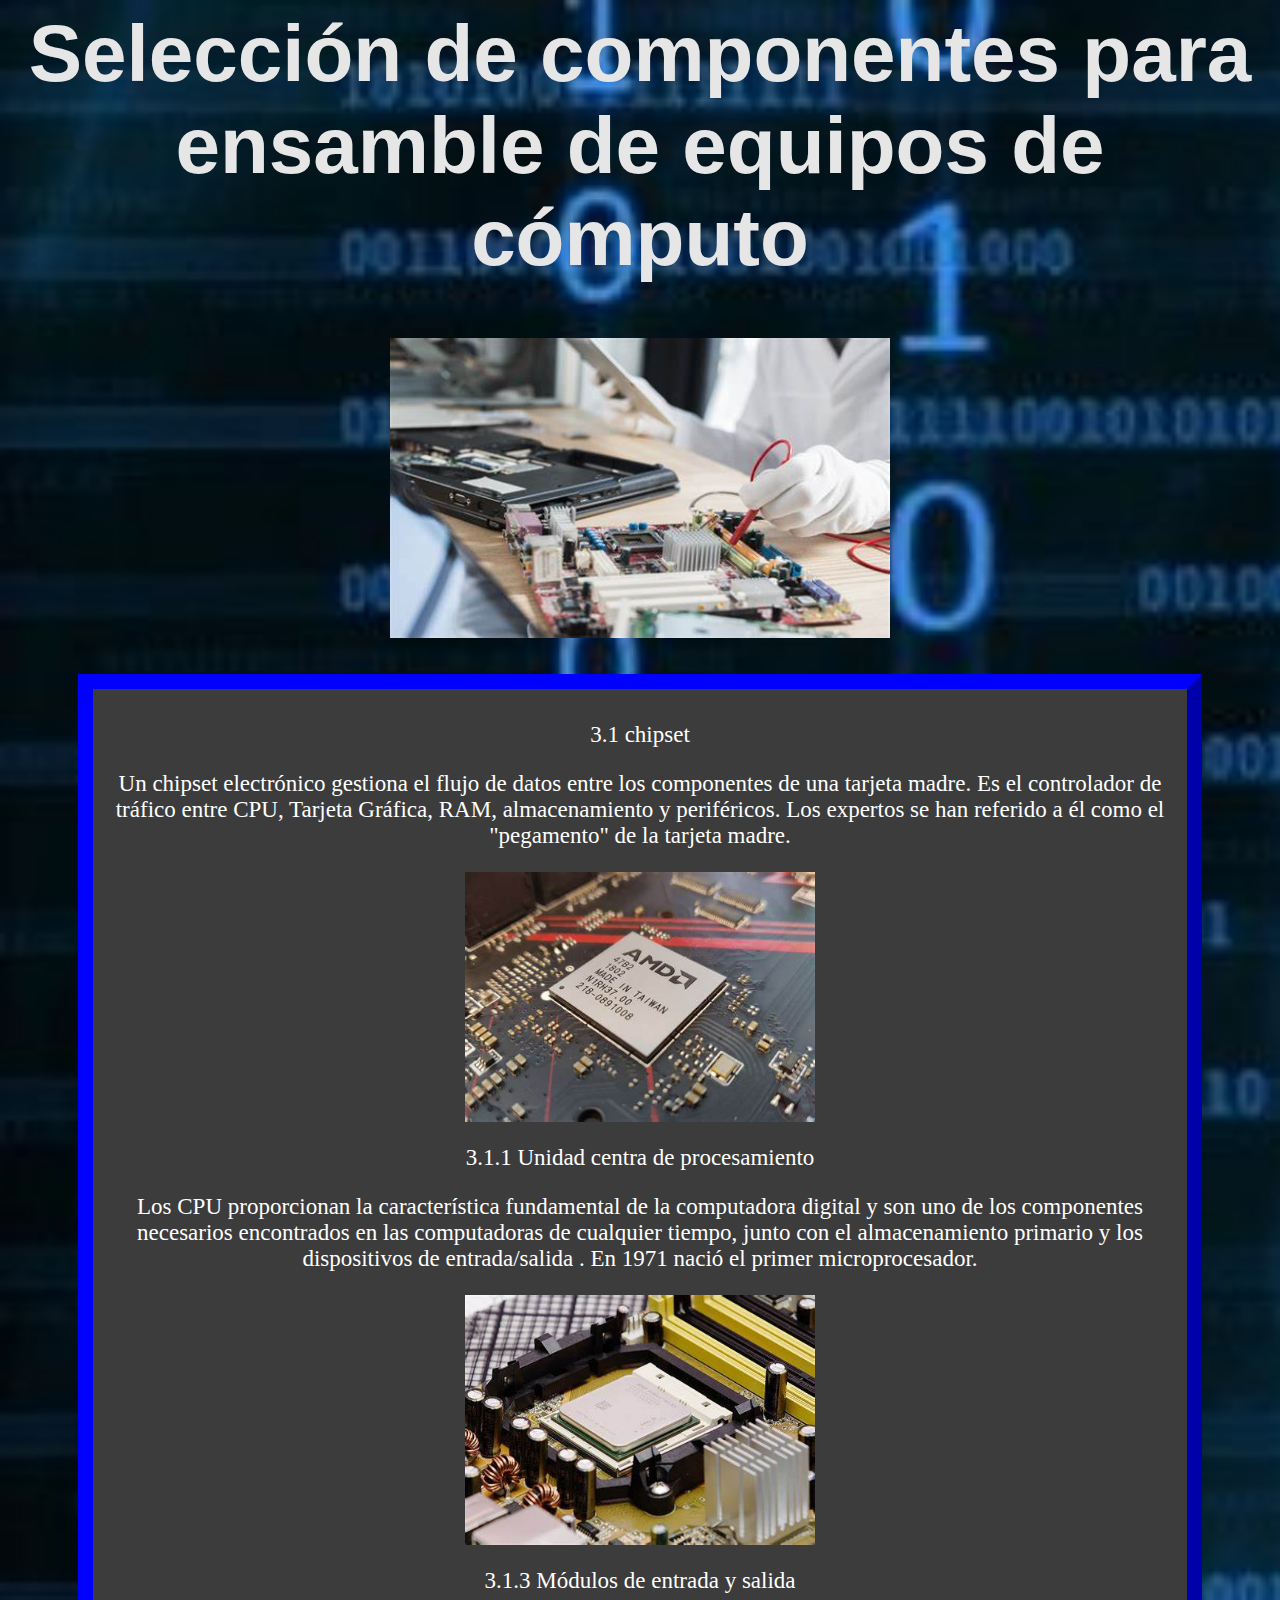
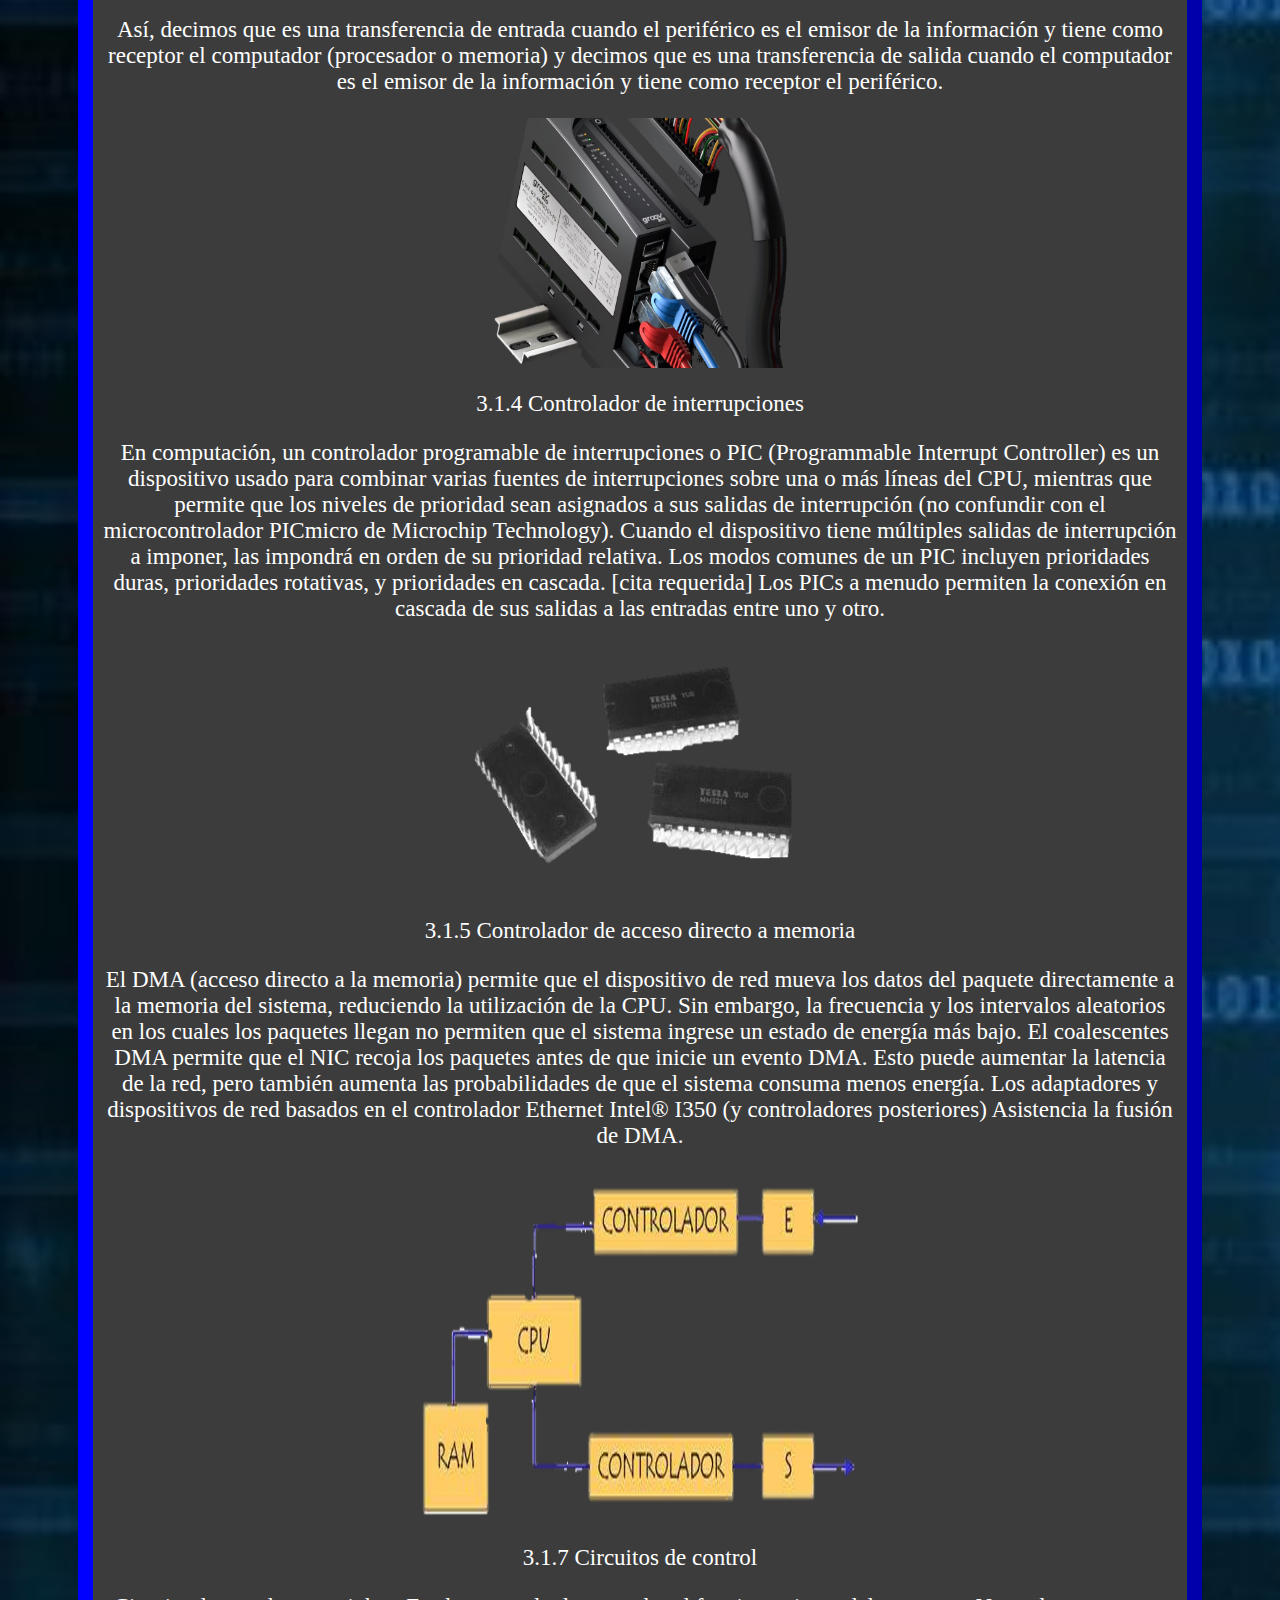
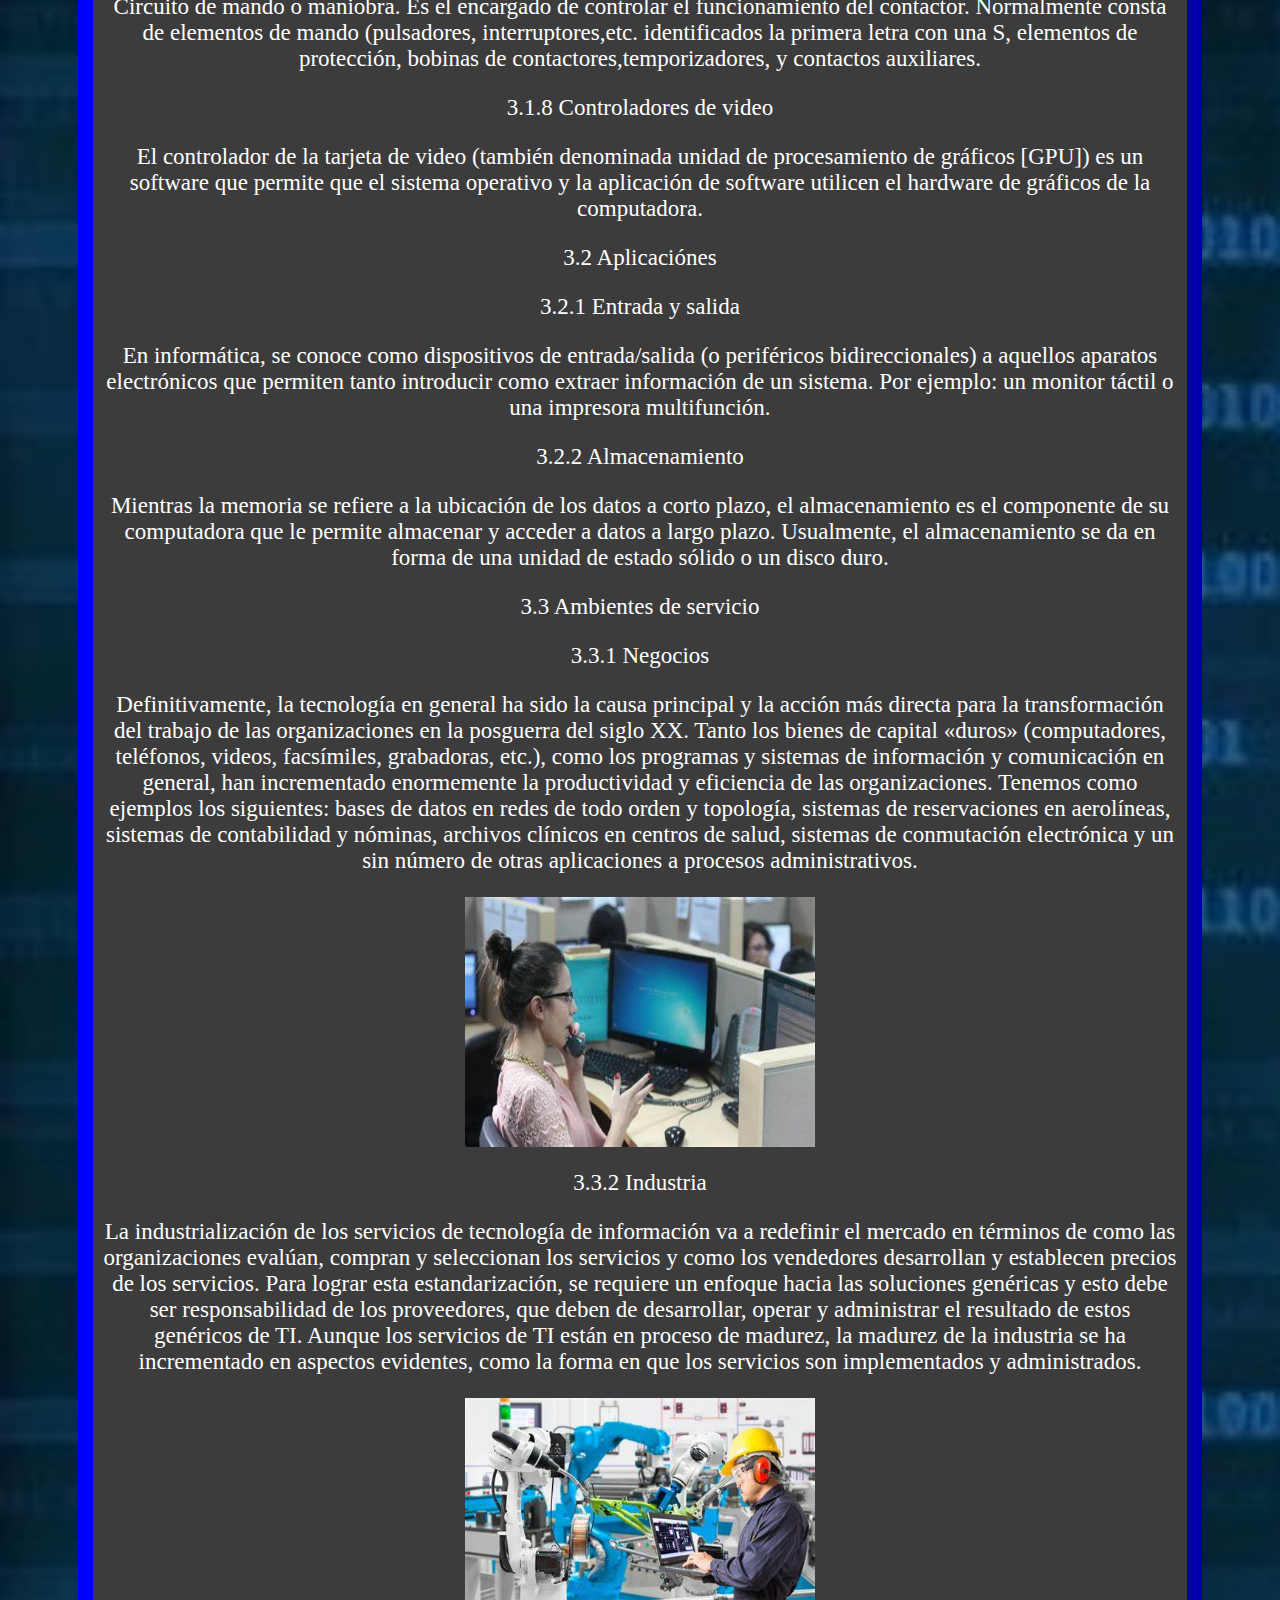
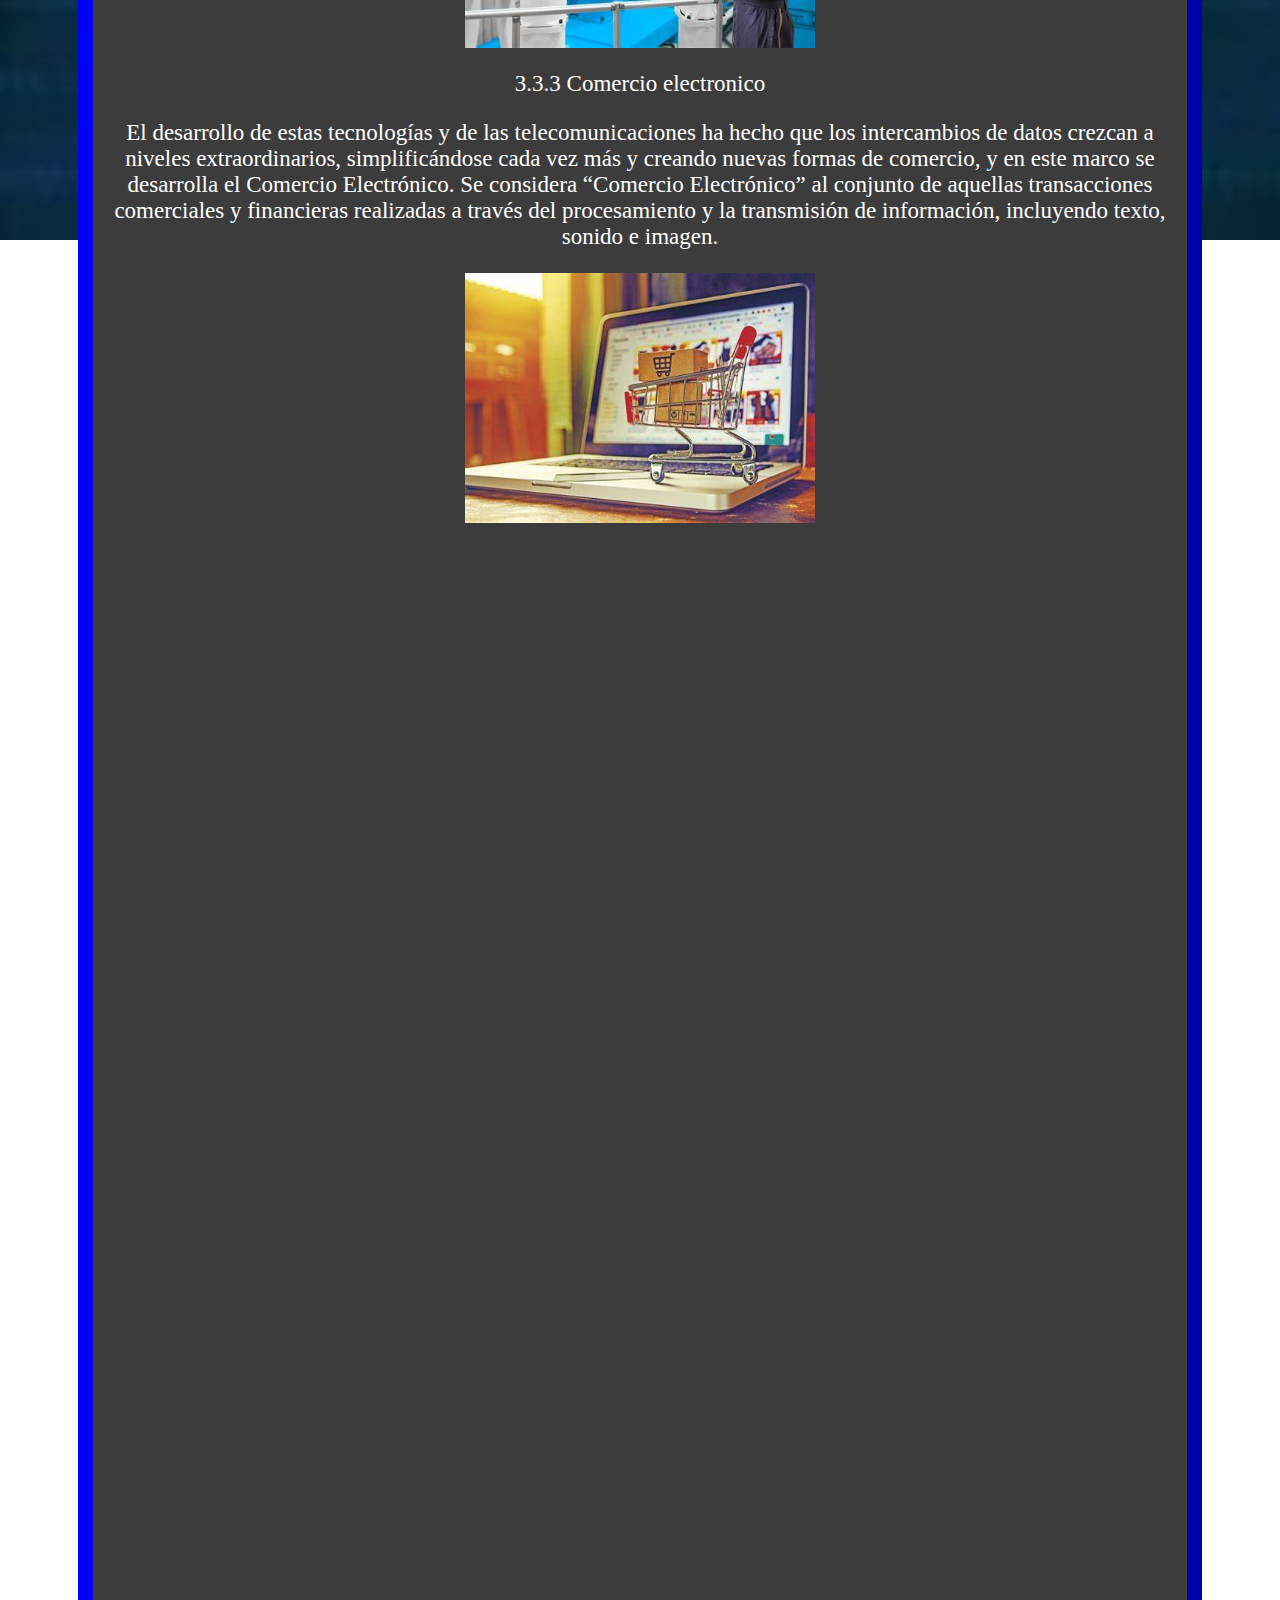
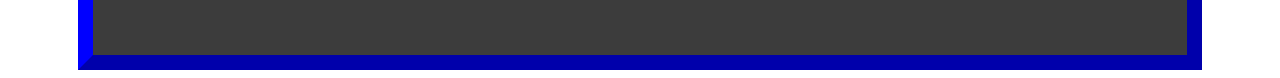
<file: Unidad3.html>
<!--Arquitectura u3
Autor: Isaac Rodriguuez-->
<html>
<head>
	<title>UNIDAD 3</title>
	<meta charset = "UTF-8">
	<link rel="stylesheet" type="text/css" media="screen" href="Style.css">
	<link rel="preconnect" href="https://fonts.googleapis.com">
	<link rel="preconnect" href="https://fonts.gstatic.com" crossorigin>
	<link href="https://fonts.googleapis.com/css2?family=Rubik+Glitch&display=swap" rel="stylesheet">
</head>
<body>
<body class="FondoU2">
	<h1 class="fontU" align="center">Selección de componentes para ensamble de equipos de cómputo</h1>
	<img src="ensamble.jpeg" width="500" height="300" align="center">
	<br>
	<br>
	<br>
	<div  class="bloqueU3">
		<p align="center">3.1 chipset</p>
		<p> Un chipset electrónico gestiona el flujo de datos entre los componentes de una tarjeta madre. Es el controlador de tráfico entre CPU, Tarjeta Gráfica, RAM, almacenamiento y periféricos. 
		Los expertos se han referido a él como el "pegamento" de la tarjeta madre.
		</p>
		<img src="chipset.jpeg" width="350" height="250">
		<p align="center">3.1.1 Unidad centra de procesamiento</p>
		<p>
		Los CPU proporcionan la característica fundamental de la computadora digital y son uno de los componentes necesarios encontrados en las computadoras de cualquier tiempo, junto con el almacenamiento primario y los dispositivos de entrada/salida . 
		En 1971 nació el primer microprocesador.
		</p>
		<img src="procesamiento.jpeg" width="350" height="250">
		<p align="center">3.1.3 Módulos de entrada y salida</p>
		<p>
		Así, decimos que es una transferencia de entrada cuando el periférico es el emisor de la información y tiene como receptor el computador (procesador o memoria) y decimos que es una transferencia de salida cuando el computador es el emisor de la información y tiene como receptor el periférico.
		</p>
		<img src="ES.png" width="350" height="250">
		<p align="center">3.1.4 Controlador de interrupciones</p>
		<p>
		En computación, un controlador programable de interrupciones o PIC (Programmable Interrupt Controller) es un dispositivo usado para combinar varias fuentes de interrupciones sobre una o más líneas del CPU, mientras que permite que los niveles de prioridad sean asignados a sus salidas de interrupción (no confundir con el microcontrolador PICmicro de Microchip Technology). 
		Cuando el dispositivo tiene múltiples salidas de interrupción a imponer, las impondrá en orden de su prioridad relativa. Los modos comunes de un PIC incluyen prioridades duras, prioridades rotativas, y prioridades en cascada. [cita requerida] Los PICs a menudo permiten la conexión en cascada de sus salidas a las entradas entre uno y otro.
		</p>
		<img src="INT.png" width="350" height="250">
		<p align="center">3.1.5 Controlador de acceso directo a memoria</p>
		<p>
		El DMA (acceso directo a la memoria) permite que el dispositivo de red mueva los datos del paquete directamente a la memoria del sistema, reduciendo la utilización de la CPU. Sin embargo, la frecuencia y los intervalos aleatorios en los cuales los paquetes llegan no permiten que el sistema ingrese un estado de energía más bajo. 
		El coalescentes DMA permite que el NIC recoja los paquetes antes de que inicie un evento DMA. Esto puede aumentar la latencia de la red, pero también aumenta las probabilidades de que el sistema consuma menos energía. Los adaptadores y dispositivos de red basados en el controlador Ethernet Intel® I350 (y controladores posteriores) Asistencia la fusión de DMA.
		</p>
		<img src="DMA2.png" width="450" height="350">
		<p align="center">3.1.7 Circuitos de control</p>
		<p>
		Circuito de mando o maniobra. Es el encargado de controlar el funcionamiento del contactor. Normalmente consta de elementos de mando (pulsadores, interruptores,etc. identificados la primera letra con una S, elementos de protección, bobinas de contactores,temporizadores, y contactos auxiliares.
		</p>
		<p align="center">3.1.8 Controladores de video</p>
		<p>
		El controlador de la tarjeta de video (también denominada unidad de procesamiento de gráficos [GPU]) es un software que permite que el sistema operativo y la aplicación de software utilicen el hardware de gráficos de la computadora.
		</p>
		<p align="center">3.2 Aplicaciónes</p>
		<p align="center">3.2.1 Entrada y salida</p>
		<p>
		En informática, se conoce como dispositivos de entrada/salida (o periféricos bidireccionales) a aquellos aparatos electrónicos que permiten tanto introducir como extraer información de un sistema. Por ejemplo: un monitor táctil o una impresora multifunción.
		</p>
		<p align="center">3.2.2 Almacenamiento</p>
		<p>
		Mientras la memoria se refiere a la ubicación de los datos a corto plazo, el almacenamiento es el componente de su computadora que le permite almacenar y acceder a datos a largo plazo. Usualmente, el almacenamiento se da en forma de una unidad de estado sólido o un disco duro.
		</p>
		<p align="center">3.3 Ambientes de servicio</p>
		<p align="center">3.3.1 Negocios</p>
		<p>
		Definitivamente, la tecnología en general ha sido la causa principal y la acción más directa para la transformación del trabajo de las organizaciones en la posguerra del siglo XX. 
		Tanto los bienes de capital «duros» (computadores, teléfonos, videos, facsímiles, grabadoras, etc.), como los programas y sistemas de información y comunicación en general, han incrementado enormemente la productividad y eficiencia de las organizaciones. Tenemos como ejemplos los siguientes: bases de datos en redes de todo orden y topología, sistemas de reservaciones en aerolíneas, sistemas de contabilidad y nóminas, archivos clínicos en centros de salud, sistemas de conmutación electrónica y un sin número de otras aplicaciones a procesos administrativos.
		</p>
		<img src="NEG.jpeg" width="350" height="250">
		<p align="center">3.3.2 Industria</p>
		<p>
		La industrialización de los servicios de tecnología de información va a redefinir el mercado en términos de como las organizaciones evalúan, compran y seleccionan los servicios y como los vendedores desarrollan y establecen precios de los servicios. Para lograr esta estandarización, se requiere un enfoque hacia las soluciones genéricas y esto debe ser responsabilidad de los proveedores, que deben de desarrollar, operar y administrar el resultado de estos genéricos de TI. 
		Aunque los servicios de TI están en proceso de madurez, la madurez de la industria se ha incrementado en aspectos evidentes, como la forma en que los servicios son implementados y administrados.
		</p>
		<img src="IND.jpeg" width="350" height="250">
		<p align="center">3.3.3 Comercio electronico</p>
		<p>
		El desarrollo de estas tecnologías y de las telecomunicaciones ha hecho que los intercambios de datos crezcan a niveles extraordinarios, simplificándose cada vez más y creando nuevas formas de comercio, y en este marco se desarrolla el Comercio Electrónico. Se considera “Comercio Electrónico” al conjunto de aquellas transacciones comerciales y financieras realizadas a través del procesamiento y la transmisión de información, incluyendo texto, sonido e imagen.
		</p>
		<img src="come.jpeg" width="350" height="250">
	</div>
</body>
</html>
</file>
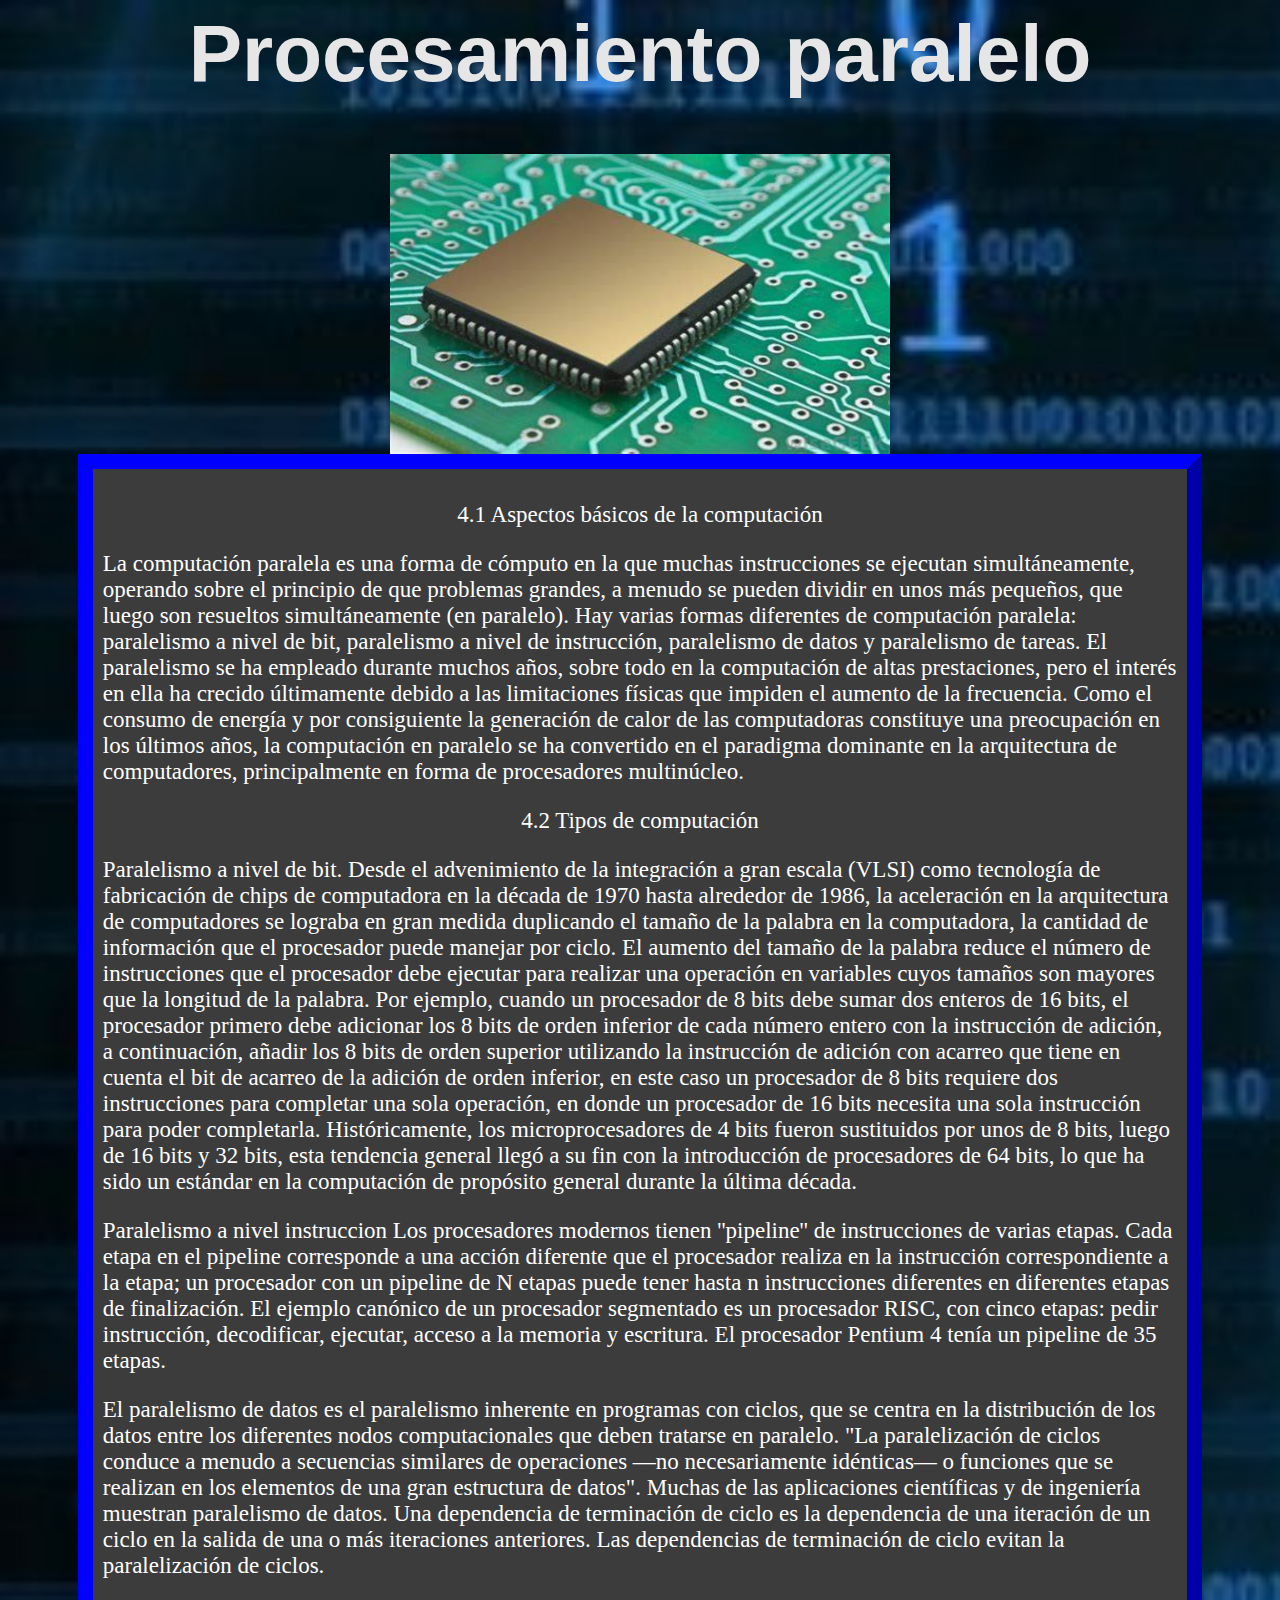
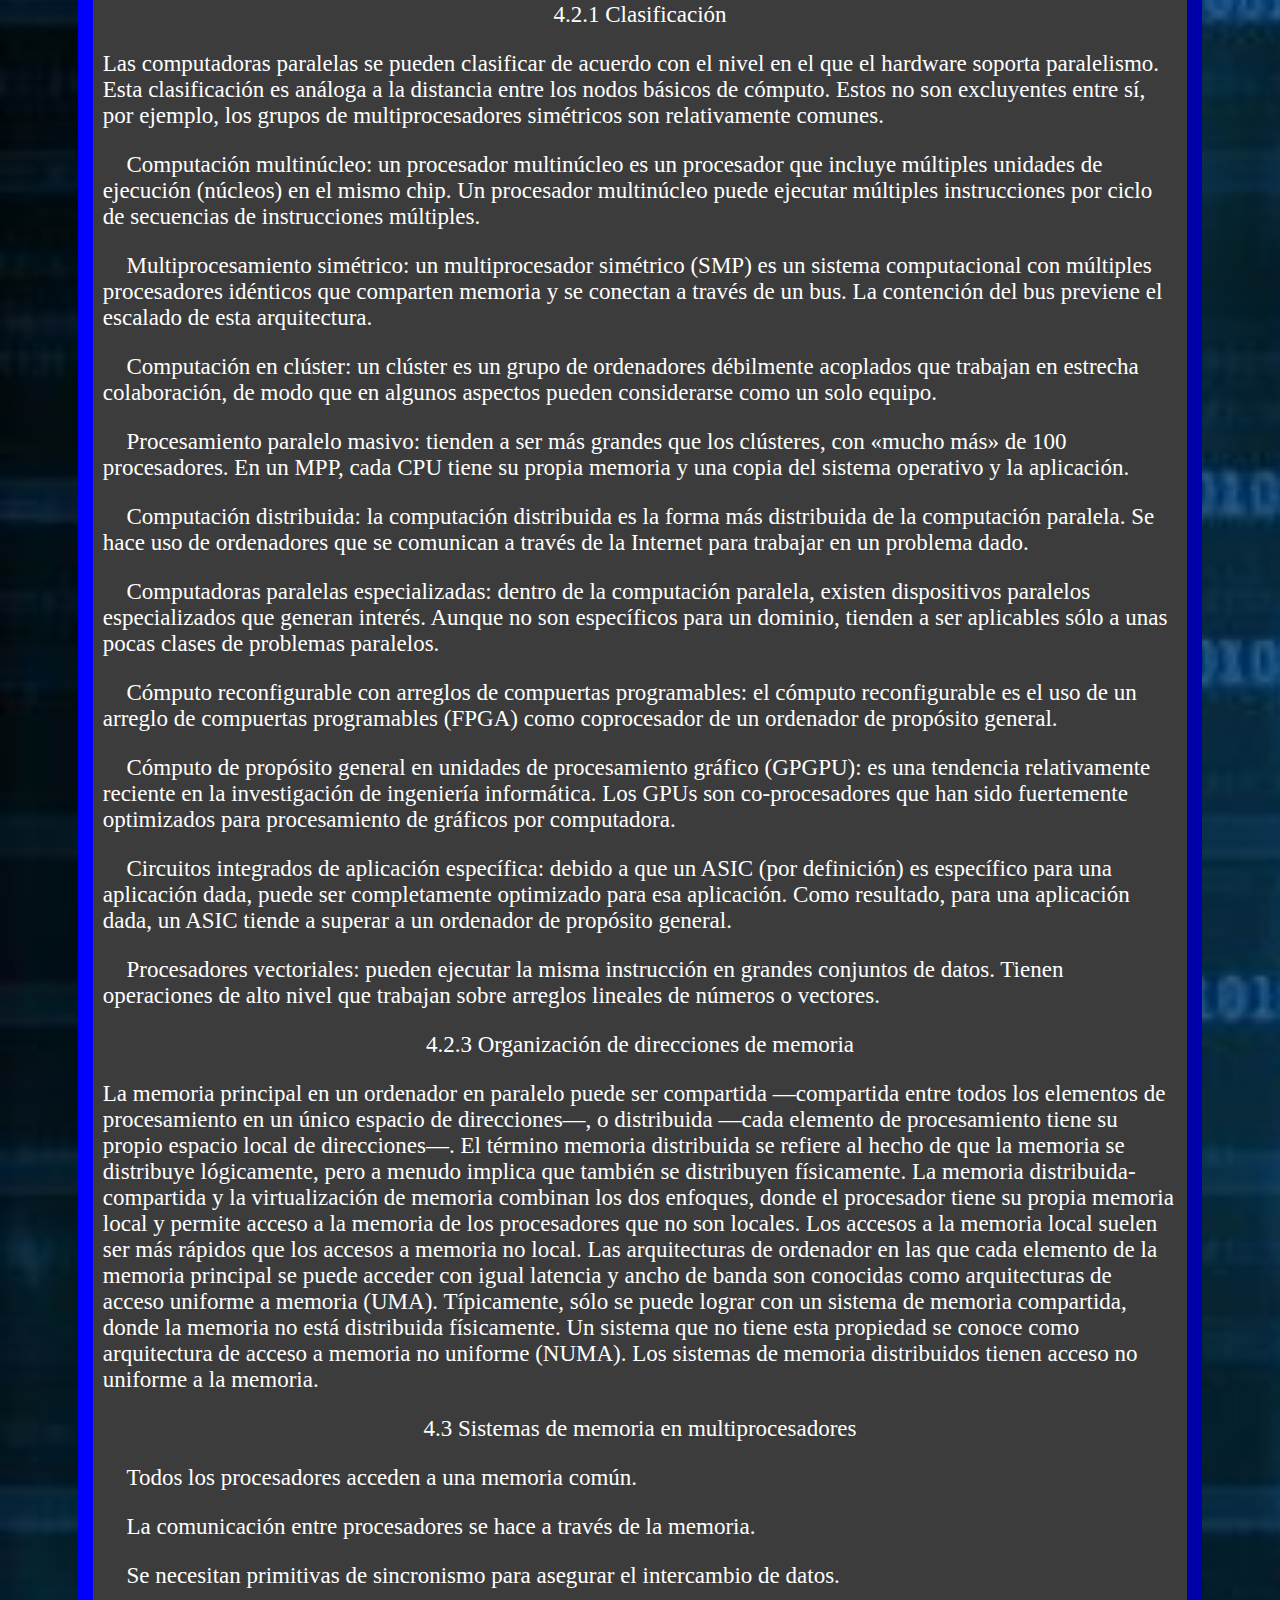
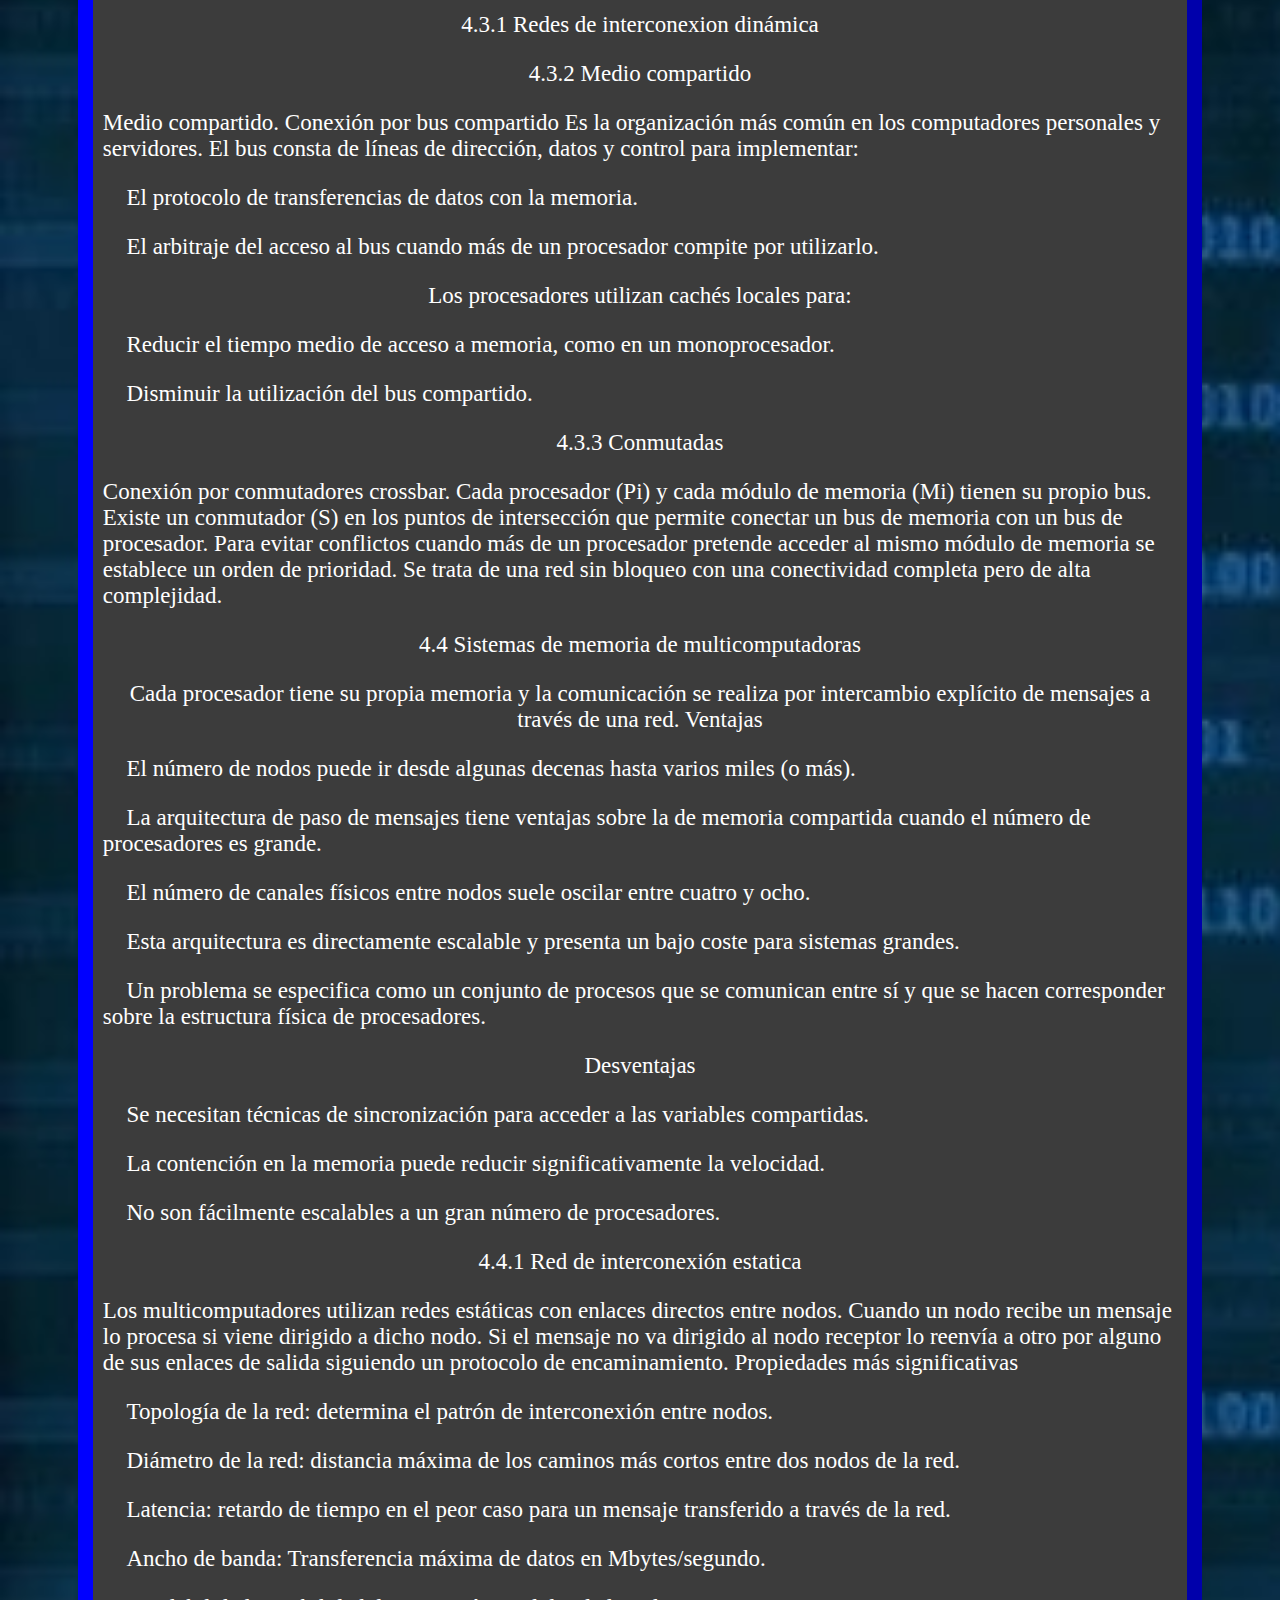
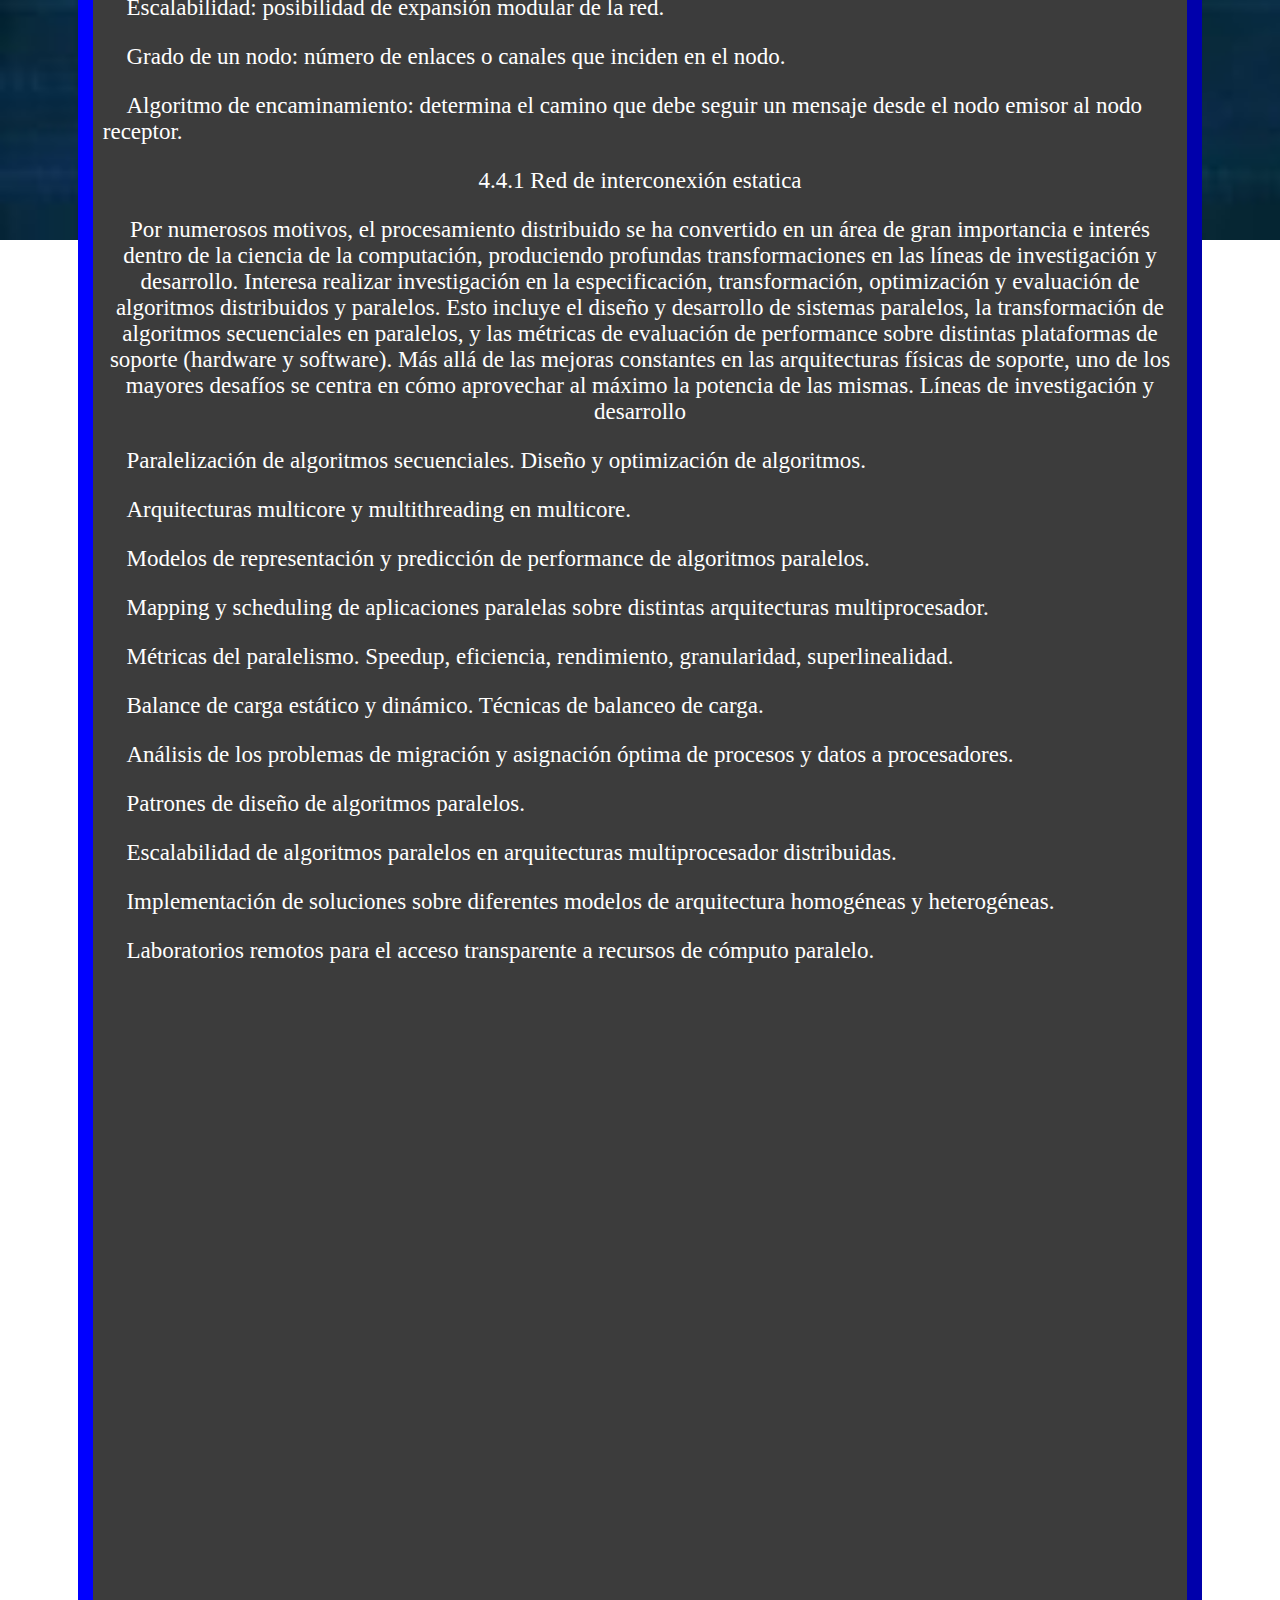
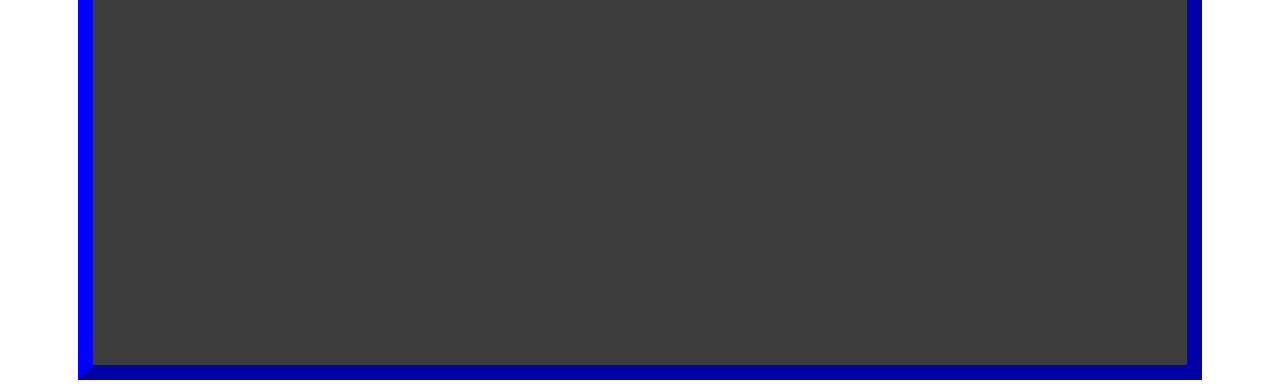
<file: Unidad4.html>
<!--Arquitectura u4
Autor: Isaac Rodriguuez-->
<html>
<head>
	<title>UNIDAD 4</title>
	<meta charset = "UTF-8">
	<link rel="stylesheet" type="text/css" media="screen" href="Style.css">
	<link rel="preconnect" href="https://fonts.googleapis.com">
	<link rel="preconnect" href="https://fonts.gstatic.com" crossorigin>
	<link href="https://fonts.googleapis.com/css2?family=Rubik+Glitch&display=swap" rel="stylesheet">
</head>
<body>
<body class="FondoU2">
	<h1 class="fontU" align="center">Procesamiento paralelo</h1>
	<img src="PL.jpeg" width="500" height="300" align="center">
	<div  class="bloqueU4">
		<p align="center">4.1 Aspectos básicos de la computación</p>
		<p align="left">La computación paralela es una forma de cómputo en la que muchas instrucciones se ejecutan simultáneamente, operando sobre el principio de que problemas grandes, a menudo se pueden dividir en unos más pequeños, que luego son resueltos simultáneamente (en paralelo). Hay varias formas diferentes de computación paralela: 
		paralelismo a nivel de bit, paralelismo a nivel de instrucción, paralelismo de datos y paralelismo de tareas. El paralelismo se ha empleado durante muchos años, sobre todo en la computación de altas prestaciones, pero el interés en ella ha crecido últimamente debido a las limitaciones físicas que impiden el aumento de la frecuencia. 
		Como el consumo de energía y por consiguiente la generación de calor de las computadoras constituye una preocupación en los últimos años, la computación en paralelo se ha convertido en el paradigma dominante en la arquitectura de computadores, principalmente en forma de procesadores multinúcleo.
		</p>
		<p align="center">4.2 Tipos de computación</p>
		<p align="left">
		Paralelismo a nivel de bit.
		Desde el advenimiento de la integración a gran escala (VLSI) como tecnología de fabricación de chips de computadora en la década de 1970 hasta alrededor de 1986, la aceleración en la arquitectura de computadores se lograba en gran medida duplicando el tamaño de la palabra en la computadora, la cantidad de información que el procesador puede manejar por ciclo. 
		El aumento del tamaño de la palabra reduce el número de instrucciones que el procesador debe ejecutar para realizar una operación en variables cuyos tamaños son mayores que la longitud de la palabra. Por ejemplo, cuando un procesador de 8 bits debe sumar dos enteros de 16 bits, el procesador primero debe adicionar los 8 bits de orden inferior de cada número entero con la instrucción de adición, a continuación, 
		añadir los 8 bits de orden superior utilizando la instrucción de adición con acarreo que tiene en cuenta el bit de acarreo de la adición de orden inferior, en este caso un procesador de 8 bits requiere dos instrucciones para completar una sola operación, en donde un procesador de 16 bits necesita una sola instrucción para poder completarla. Históricamente, los microprocesadores de 4 bits fueron sustituidos por unos de 8 bits, luego de 16 bits y 32 bits, esta tendencia general llegó a su fin con la introducción de procesadores de 64 bits, lo que ha sido un estándar en la computación de propósito general durante la última década.
		</p>
		<p align="left">
		Paralelismo a nivel instruccion
		Los procesadores modernos tienen ''pipeline'' de instrucciones de varias etapas. Cada etapa en el pipeline corresponde a una acción diferente que el procesador realiza en la instrucción correspondiente a la etapa; un procesador con un pipeline de N etapas puede tener hasta n instrucciones diferentes en diferentes etapas de finalización. El ejemplo canónico de un procesador segmentado es un procesador RISC, con cinco etapas: pedir instrucción, decodificar, ejecutar, acceso a la memoria y escritura. El procesador Pentium 4 tenía un pipeline de 35 etapas.
		</p>
		<p align="left">
		El paralelismo de datos es el paralelismo inherente en programas con ciclos, que se centra en la distribución de los datos entre los diferentes nodos computacionales que deben tratarse en paralelo. "La paralelización de ciclos conduce a menudo a secuencias similares de operaciones —no necesariamente idénticas— o funciones que se realizan en los elementos de una gran estructura de datos". Muchas de las aplicaciones científicas y de ingeniería muestran paralelismo de datos. Una dependencia de terminación de ciclo es la dependencia de una iteración de un ciclo en la salida de una o más iteraciones anteriores. Las dependencias de terminación de ciclo evitan la paralelización de ciclos.
		</p>
		<p align="center">4.2.1 Clasificación</p>
		<p align="left">
		Las computadoras paralelas se pueden clasificar de acuerdo con el nivel en el que el hardware soporta paralelismo. Esta clasificación es análoga a la distancia entre los nodos básicos de cómputo. Estos no son excluyentes entre sí, por ejemplo, los grupos de multiprocesadores simétricos son relativamente comunes.
		<p align="left"> Computación multinúcleo: un procesador multinúcleo es un procesador que incluye múltiples unidades de ejecución (núcleos) en el mismo chip. Un procesador multinúcleo puede ejecutar múltiples instrucciones por ciclo de secuencias de instrucciones múltiples.</p>
		<p align="left"> Multiprocesamiento simétrico: un multiprocesador simétrico (SMP) es un sistema computacional con múltiples procesadores idénticos que comparten memoria y se conectan a través de un bus. La contención del bus previene el escalado de esta arquitectura.</p>
		<p align="left"> Computación en clúster: un clúster es un grupo de ordenadores débilmente acoplados que trabajan en estrecha colaboración, de modo que en algunos aspectos pueden considerarse como un solo equipo.</p>
		<p align="left"> Procesamiento paralelo masivo: tienden a ser más grandes que los clústeres, con «mucho más» de 100 procesadores. En un MPP, cada CPU tiene su propia memoria y una copia del sistema operativo y la aplicación.
		<p align="left"> Computación distribuida: la computación distribuida es la forma más distribuida de la computación paralela. Se hace uso de ordenadores que se comunican a través de la Internet para trabajar en un problema dado.
		<p align="left"> Computadoras paralelas especializadas: dentro de la computación paralela, existen dispositivos paralelos especializados que generan interés. Aunque no son específicos para un dominio, tienden a ser aplicables sólo a unas pocas clases de problemas paralelos.</p>
		<p align="left"> Cómputo reconfigurable con arreglos de compuertas programables: el cómputo reconfigurable es el uso de un arreglo de compuertas programables (FPGA) como coprocesador de un ordenador de propósito general.</p>
		<p align="left"> Cómputo de propósito general en unidades de procesamiento gráfico (GPGPU): es una tendencia relativamente reciente en la investigación de ingeniería informática. Los GPUs son co-procesadores que han sido fuertemente optimizados para procesamiento de gráficos por computadora.</p>
		<p align="left"> Circuitos integrados de aplicación específica: debido a que un ASIC (por definición) es específico para una aplicación dada, puede ser completamente optimizado para esa aplicación. Como resultado, para una aplicación dada, un ASIC tiende a superar a un ordenador de propósito general.</p>
		<p align="left"> Procesadores vectoriales: pueden ejecutar la misma instrucción en grandes conjuntos de datos. Tienen operaciones de alto nivel que trabajan sobre arreglos lineales de números o vectores.
		</p>
		<p align="center">4.2.3 Organización de direcciones de memoria</p>
		<p align="left">
		La memoria principal en un ordenador en paralelo puede ser compartida —compartida entre todos los elementos de procesamiento en un único espacio de direcciones—, o distribuida —cada elemento de procesamiento tiene su propio espacio local de direcciones—. El término memoria distribuida se refiere al hecho de que la memoria se distribuye lógicamente, pero a menudo implica que también se distribuyen físicamente. La memoria distribuida- compartida y la virtualización de memoria combinan los dos enfoques, donde el procesador tiene su propia memoria local y permite acceso a la memoria de los procesadores que no son locales. Los accesos a la memoria local suelen ser más rápidos que los accesos a memoria no local. 
		Las arquitecturas de ordenador en las que cada elemento de la memoria principal se puede acceder con igual latencia y ancho de banda son conocidas como arquitecturas de acceso uniforme a memoria (UMA). Típicamente, sólo se puede lograr con un sistema de memoria compartida, donde la memoria no está distribuida físicamente. Un sistema que no tiene esta propiedad se conoce como arquitectura de acceso a memoria no uniforme (NUMA). Los sistemas de memoria distribuidos tienen acceso no uniforme a la memoria.
		</p>
		<p align="center">4.3 Sistemas de memoria en multiprocesadores</p>
		<p align="left"> Todos los procesadores acceden a una memoria común.</p>
		<p align="left"> La comunicación entre procesadores se hace a través de la memoria.</p>
		<p align="left"> Se necesitan primitivas de sincronismo para asegurar el intercambio de datos.</p>
		<p align="center">4.3.1 Redes de interconexion dinámica</p>
		<p align="center">4.3.2 Medio compartido</p>
		<p align="left">
		Medio compartido.
		Conexión por bus compartido
 		Es la organización más común en los computadores personales y servidores.
		El bus consta de líneas de dirección, datos y control para implementar:
		<p align="left"> El protocolo de transferencias de datos con la memoria.</p>
		<p align="left"> El arbitraje del acceso al bus cuando más de un procesador compite por utilizarlo.</p>
		Los procesadores utilizan cachés locales para:
		<p align="left"> Reducir el tiempo medio de acceso a memoria, como en un monoprocesador.</p>
		<p align="left"> Disminuir la utilización del bus compartido.</p>
		</p>
		<p align="center">4.3.3 Conmutadas</p>
		<p align="left">
		Conexión por conmutadores crossbar.
		Cada procesador (Pi) y cada módulo de memoria (Mi) tienen su propio bus. Existe un conmutador (S) en los puntos de intersección que permite conectar un bus de memoria con un bus de procesador. Para evitar conflictos cuando más de un procesador pretende acceder al mismo módulo de memoria se establece un orden de prioridad. Se trata de una red sin bloqueo con una conectividad completa pero de alta complejidad.
		</p>
		<p align="center">4.4 Sistemas de memoria de multicomputadoras</p>
		Cada procesador tiene su propia memoria y la comunicación se realiza por intercambio explícito de mensajes a través de una red. Ventajas</p>
		<p align="left"> El número de nodos puede ir desde algunas decenas hasta varios miles (o más).</p>
		<p align="left"> La arquitectura de paso de mensajes tiene ventajas sobre la de memoria compartida cuando el número de procesadores es grande.</p>
		<p align="left"> El número de canales físicos entre nodos suele oscilar entre cuatro y ocho.</p>
		<p align="left"> Esta arquitectura es directamente escalable y presenta un bajo coste para sistemas grandes.</p>
		<p align="left"> Un problema se especifica como un conjunto de procesos que se comunican entre sí y que se hacen corresponder sobre la estructura física de procesadores.</p>
		Desventajas
		<p align="left"> Se necesitan técnicas de sincronización para acceder a las variables compartidas.</p>
		<p align="left"> La contención en la memoria puede reducir significativamente la velocidad.</p>
		<p align="left"> No son fácilmente escalables a un gran número de procesadores.</p>
		<p align="center">4.4.1 Red de interconexión estatica</p>
		<p align="left">
		Los multicomputadores utilizan redes estáticas con enlaces directos entre nodos. Cuando un nodo recibe un mensaje lo procesa si viene dirigido a dicho nodo. Si el mensaje no va dirigido al nodo receptor lo reenvía a otro por alguno de sus enlaces de salida siguiendo un protocolo de encaminamiento.
		Propiedades más significativas
		</p>
		<p align="left"> Topología de la red: determina el patrón de interconexión entre nodos.</p>
		<p align="left"> Diámetro de la red: distancia máxima de los caminos más cortos entre dos nodos de la red.</p>
		<p align="left"> Latencia: retardo de tiempo en el peor caso para un mensaje transferido a través de la red.</p>
		<p align="left"> Ancho de banda: Transferencia máxima de datos en Mbytes/segundo.</p>
		<p align="left"> Escalabilidad: posibilidad de expansión modular de la red.</p>
		<p align="left"> Grado de un nodo: número de enlaces o canales que inciden en el nodo.</p>
		<p align="left"> Algoritmo de encaminamiento: determina el camino que debe seguir un mensaje desde el nodo emisor al nodo receptor.</p>
		<p align="center">4.4.1 Red de interconexión estatica</p>
		Por numerosos motivos, el procesamiento distribuido se ha convertido en un área de gran importancia e interés dentro de la ciencia de la computación, produciendo profundas transformaciones en las líneas de investigación y desarrollo. Interesa realizar investigación en la especificación, transformación, optimización y evaluación de algoritmos distribuidos y paralelos. Esto incluye el diseño y desarrollo de sistemas paralelos, la transformación de algoritmos secuenciales en paralelos, y las métricas de evaluación de performance sobre distintas plataformas de soporte (hardware y software). Más allá de las mejoras constantes en las arquitecturas físicas de soporte, uno de los mayores desafíos se centra en cómo aprovechar al máximo la potencia de las mismas.
		Líneas de investigación y desarrollo
		<p align="left"> Paralelización de algoritmos secuenciales. Diseño y optimización de algoritmos.</p>
		<p align="left"> Arquitecturas multicore y multithreading en multicore.</p>
		<p align="left"> Modelos de representación y predicción de performance de algoritmos paralelos.</p>
		<p align="left"> Mapping y scheduling de aplicaciones paralelas sobre distintas arquitecturas multiprocesador.</p>
		<p align="left"> Métricas del paralelismo. Speedup, eficiencia, rendimiento, granularidad, superlinealidad.</p>
		<p align="left"> Balance de carga estático y dinámico. Técnicas de balanceo de carga.</p>
		<p align="left"> Análisis de los problemas de migración y asignación óptima de procesos y datos a procesadores.</p>
		<p align="left"> Patrones de diseño de algoritmos paralelos.</p>
		<p align="left"> Escalabilidad de algoritmos paralelos en arquitecturas multiprocesador distribuidas.</p>
		<p align="left"> Implementación de soluciones sobre diferentes modelos de arquitectura homogéneas y heterogéneas.</p>
		<p align="left"> Laboratorios remotos para el acceso transparente a recursos de cómputo paralelo.</p>
	</div>
</body>
</html>
</file>
<file: Style.css>
/* --------------------------------------------------*/
/*CSS para Arquitectura                              */
/*                                                   */
/*Autor: Isaac Rodriguez                             */
/* --------------------------------------------------*/

body.Fondo{
	text-align: center;
	background-image:url("Fondo6.jpg");
	background-size:100%;
	background-repeat: no-repeat;
}

body.FondoU{
	text-align: center;
	background-image:url("FondoU.jpg");
	background-size:600%;
	background-repeat: no-repeat;
}

body.FondoU2{
	text-align: center;
	background-image:url("FondoU.jpg");
	background-size:700%;
	background-repeat: no-repeat;
}

h1.font{
	text-align: center;
	font-family: 'Anton', sans-serif;
	font-size: 120px;
	color:  #e6e6e6;
}

h1.fontU{
	text-align: center;
	font-family: 'Anton', sans-serif;
	font-size: 80px;
	color:  #e6e6e6;
}

h1.texto{
	text-align: center;
	font-family: 'Anton', sans-serif;
	font-size: 80px;
	color:  #e6e6e6;
}

h2.tema{
	text-align: center;
	font-family: 'Anton', sans-serif;
	font-size: 80px;
	color:  #e6e6e6;
}

button.boton{
	text-decoration: none;
    padding: 15px;
    font-weight: 600;
    font-size: 50px;
    color: #ffffff;
    background-color: #1883ba;
    border-radius: 50px;
    border: 2px solid #0016b0;
}

button.boton:hover{
	color: #1883ba;
    background-color: #ffffff;
}

div.logo{
	
}

div.Bloque_Cont{
	width: 50%;
	height: 70%;
	margin: 0;
	padding: 10px;
	border: 13px outset;
	border-color: #000080;
	background-color: rgb(255, 255, 255, 0.500);
	margin-left:23%;
}

div.bloque{
	width: 85%;
	height: 600%;
	margin: 0px auto;
	padding: 10px;
	border: 15px outset;
	border-color:#0000FF;
	background-color:rgb(60, 60, 60);
	text-align: center;
	font-size: 23px;
	color:white;
}

div.bloqueU2{
	width: 85%;
	height: 620%;
	margin: 0px auto;
	padding: 10px;
	border: 15px outset;
	border-color:#0000FF;
	background-color:rgb(60, 60, 60);
	text-align: left;
	font-size: 23px;
	color:white;
}

div.bloqueU3{
	width: 85%;
	height: 650%;
	margin: 0px auto;
	padding: 10px;
	border: 15px outset;
	border-color:#0000FF;
	background-color:rgb(60, 60, 60);
	text-align: center;
	font-size: 23px;
	color:white;
}

div.bloqueU4{
	width: 85%;
	height: 710%;
	margin: 0px auto;
	padding: 10px;
	border: 15px outset;
	border-color:#0000FF;
	background-color:rgb(60, 60, 60);
	text-align: center;
	font-size: 23px;
	color:white;
}

div.bloquePRAC{
	width: 85%;
	height: 350%;
	margin: 0px auto;
	padding: 10px;
	border: 15px outset;
	border-color:#0000FF;
	background-color:rgb(60, 60, 60);
	text-align: center;
	font-size: 23px;
	color:white;
}

h5.CONTENIDO{
	text-align: left;
	font-family:'Oswald', sans-serif;
	font-size: 25px;
	color:  white;
}
</file>
